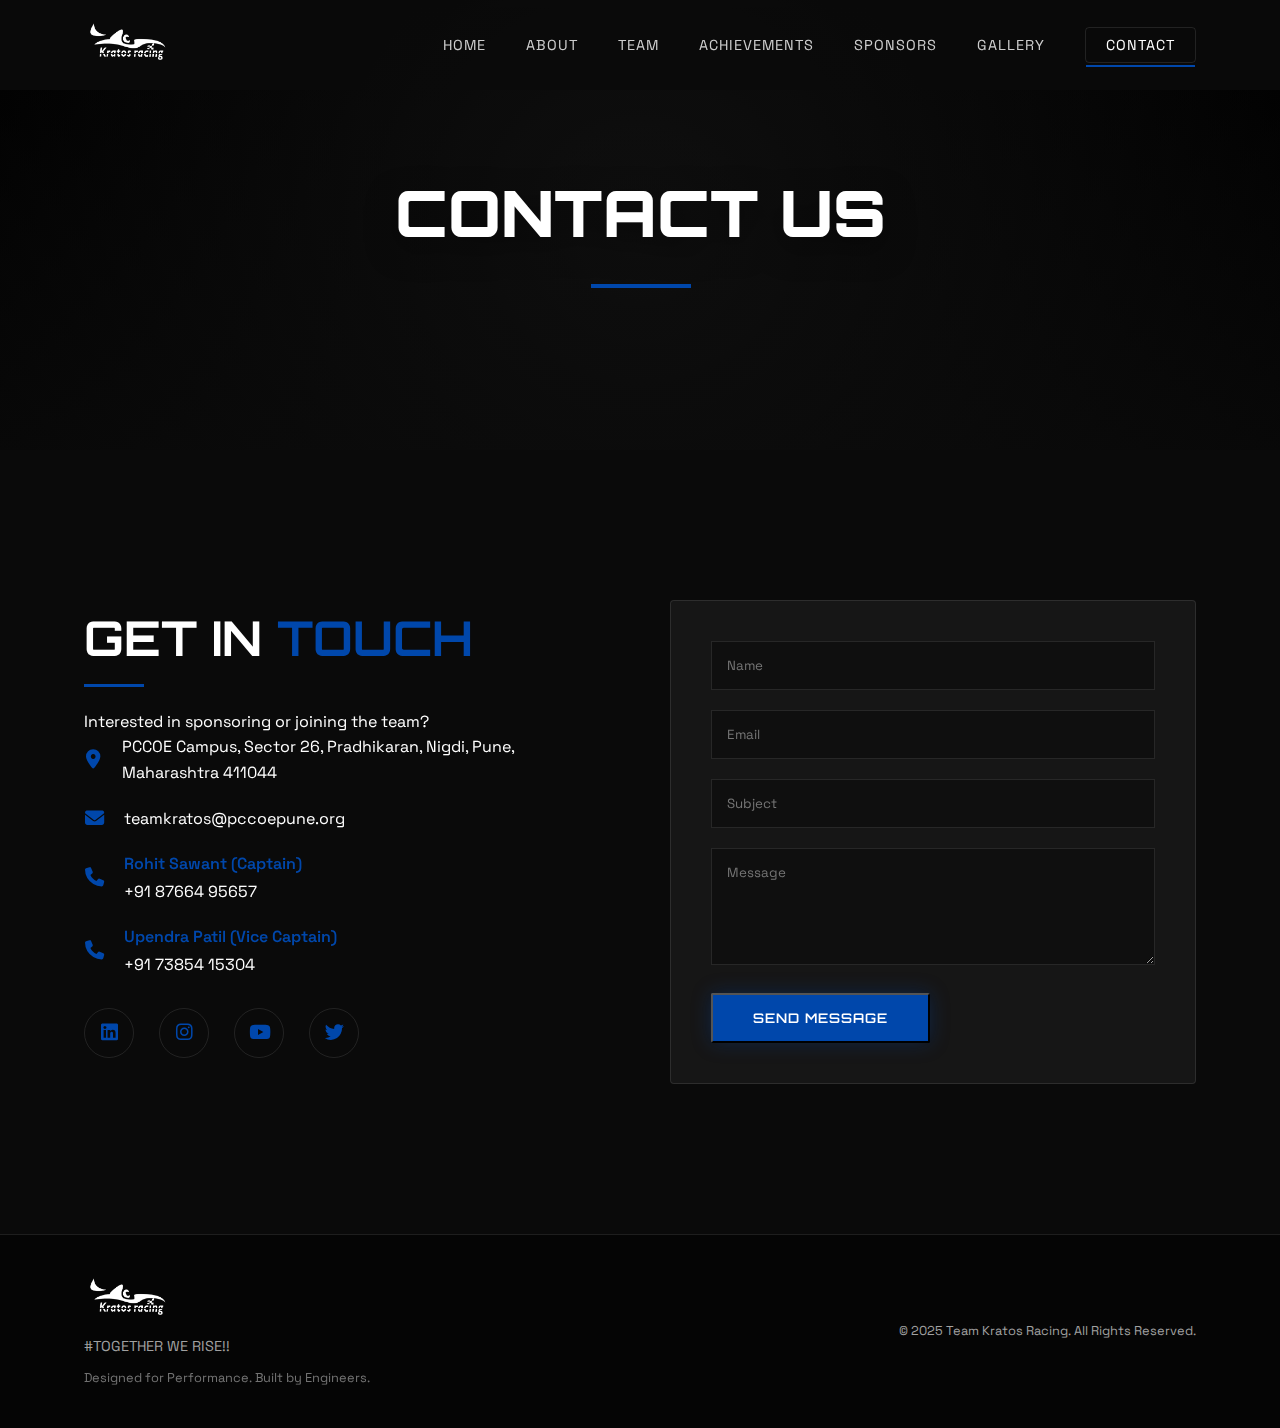
<file: contact.html>
<!DOCTYPE html>
<html lang="en">
<head>
    <meta charset="UTF-8">
    <meta name="viewport" content="width=device-width, initial-scale=1.0">
    <title>Contact Us | Team Kratos Racing</title>
    <link rel="preconnect" href="https://fonts.googleapis.com">
    <link rel="preconnect" href="https://fonts.gstatic.com" crossorigin>
    <link href="https://fonts.googleapis.com/css2?family=Orbitron:wght@400;500;700;900&family=Space+Grotesk:wght@300;400;600;700&display=swap" rel="stylesheet">
    <link rel="stylesheet" href="css/style.css">
    <link rel="stylesheet" href="https://cdnjs.cloudflare.com/ajax/libs/font-awesome/6.4.0/css/all.min.css">
</head>
<body>

    <nav class="navbar" style="background: rgba(10, 10, 10, 0.9);">
        <div class="container nav-container">
            <a href="index.html" class="logo"><img src="logo.png" alt="Team Kratos Racing"></a>
            
            <div class="hamburger">
                 <span></span>
                <span></span>
                <span></span>
            </div>

            <ul class="nav-links">
                <li><a href="index.html">Home</a></li>
                <li><a href="about.html">About</a></li>
                <li class="dropdown">
                    <a href="team_pages/team_2026-27.html" class="dropbtn">Team</a>
                    <div class="dropdown-content">
                        <a href="team_pages/team_2026-27.html">Team 2026-27</a>
                        <a href="team_pages/team_2025-26.html">Team 2025-26</a>
                        <a href="team_pages/team_2024-25.html">Team 2024-25</a>
                        <a href="team_pages/team_2023-24.html">Team 2023-24</a>
                    </div>
                </li>
                <li><a href="achievements.html">Achievements</a></li>
                <li><a href="sponsors.html">Sponsors</a></li>
                <li><a href="gallery.html">Gallery</a></li>
                <li><a href="contact.html" class="active btn-contact">Contact</a></li>
            </ul>
        </div>
    </nav>

    <header class="page-header">
        <div class="gradient-overlay"></div>
        <h1 class="fade-in-up">Contact Us</h1>
    </header>

    <main>
        <section class="section contact-section">
            <div class="container contact-container">
                <div class="contact-info fade-in-up">
                    <h2 class="section-title">Get in <span class="highlight">Touch</span></h2>
                    <p class="lead">Interested in sponsoring or joining the team?</p>
                    
                    <div class="info-item">
                        <i class="fas fa-map-marker-alt"></i>
                        <p>PCCOE Campus, Sector 26, Pradhikaran, Nigdi, Pune, Maharashtra 411044</p>
                    </div>
                    <div class="info-item">
                        <i class="fas fa-envelope"></i>
                        <p>teamkratos@pccoepune.org</p>
                    </div>
                    <div class="info-item">
                        <i class="fas fa-phone"></i>
                        <div>
                            <p style="margin-bottom: 2px; font-weight: 600; color: var(--primary);">Rohit Sawant (Captain)</p>
                            <p>+91 87664 95657</p>
                        </div>
                    </div>
                    <div class="info-item">
                        <i class="fas fa-phone"></i>
                        <div>
                            <p style="margin-bottom: 2px; font-weight: 600; color: var(--primary);">Upendra Patil (Vice Captain)</p>
                            <p>+91 73854 15304</p>
                        </div>
                    </div>

                    <div class="social-links big-socials">
                        <a href="https://in.linkedin.com/company/team-kratos-racing-electric"><i class="fab fa-linkedin"></i></a>
                        <a href="https://www.instagram.com/team_kratos"><i class="fab fa-instagram"></i></a>
                        <a href="https://www.youtube.com/channel/UCKUpPchIqoWkHMBLuZC7CJw"><i class="fab fa-youtube"></i></a>
                        <a href="https://x.com/kratos_team"><i class="fab fa-twitter"></i></a>
                    </div>
                </div>

                <form class="contact-form fade-in-up delay-200">
                    <div class="form-group">
                        <input type="text" required placeholder="Name">
                    </div>
                    <div class="form-group">
                        <input type="email" required placeholder="Email">
                    </div>
                    <div class="form-group">
                        <input type="text" required placeholder="Subject">
                    </div>
                    <div class="form-group">
                        <textarea rows="5" required placeholder="Message"></textarea>
                    </div>
                    <button type="submit" class="btn btn-primary">Send Message</button>
                </form>
            </div>
        </section>
    </main>

    <footer>
        <div class="container footer-content">
            <div class="footer-left">
                <a href="index.html" class="logo"><img src="logo.png" alt="Team Kratos Racing"></a>
                <p>#TOGETHER WE RISE!!</p>
                <p style="font-size: 0.8rem; opacity: 0.7;">Designed for Performance. Built by Engineers.</p>
            </div>
            <div class="footer-right">
                <p>&copy; 2025 Team Kratos Racing. All Rights Reserved.</p>
            </div>
        </div>
    </footer>
    <script src="js/main.js"></script>
</body>
</html>
</file>
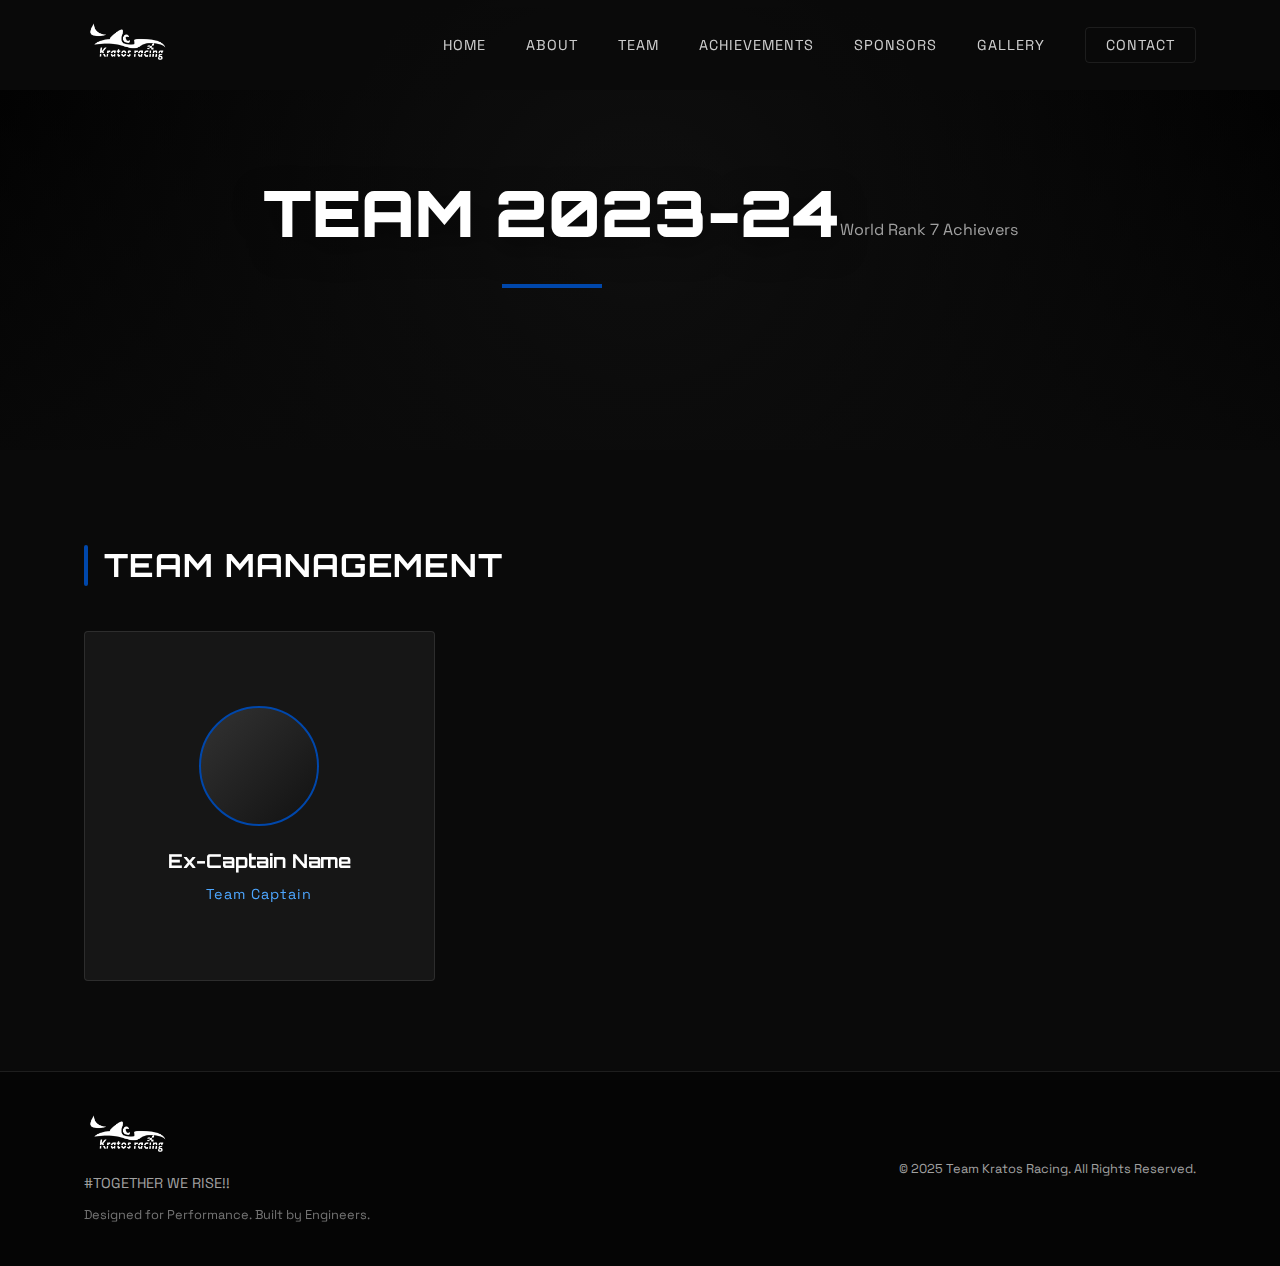
<file: team_pages/team_2023-24.html>
<!DOCTYPE html>
<html lang="en">
<head>
    <meta charset="UTF-8">
    <meta name="viewport" content="width=device-width, initial-scale=1.0">
    <title>Team 2023-24 | Team Kratos Racing</title>
    <link rel="preconnect" href="https://fonts.googleapis.com">
    <link rel="preconnect" href="https://fonts.gstatic.com" crossorigin>
    <link href="https://fonts.googleapis.com/css2?family=Orbitron:wght@400;500;700;900&family=Space+Grotesk:wght@300;400;600;700&display=swap" rel="stylesheet">
    <link rel="stylesheet" href="../css/style.css">
    <link rel="stylesheet" href="https://cdnjs.cloudflare.com/ajax/libs/font-awesome/6.4.0/css/all.min.css">
    <style>
        .department-section {
            padding: 40px 0;
            border-bottom: 1px solid var(--border-color);
        }
        .department-section:last-child {
            border-bottom: none;
        }
        .department-header {
            margin-bottom: 40px;
            text-align: left;
            position: relative;
            padding-left: 20px;
        }
        .department-header::before {
            content: '';
            position: absolute;
            left: 0;
            top: 5px;
            bottom: 5px;
            width: 4px;
            background: var(--primary);
            border-radius: 2px;
        }
        .department-title {
            font-family: var(--font-heading);
            font-size: 2rem;
            color: var(--text-main);
            text-transform: uppercase;
            letter-spacing: 1px;
        }
        .team-grid {
            display: grid;
            grid-template-columns: repeat(auto-fill, minmax(280px, 1fr));
            gap: 30px;
        }
        
        /* Social Media Links */
        .social-links {
            display: flex;
            gap: 15px;
            justify-content: center;
            margin-top: 20px;
        }
        
        .social-links a {
            display: inline-flex;
            align-items: center;
            justify-content: center;
            width: 40px;
            height: 40px;
            border-radius: 50%;
            background: rgba(255, 255, 255, 0.1);
            border: 1px solid rgba(255, 255, 255, 0.2);
            color: var(--text-main);
            transition: all 0.3s ease;
            text-decoration: none;
        }
        
        .social-links a:hover {
            background: var(--primary);
            border-color: var(--primary);
            transform: translateY(-3px);
            box-shadow: 0 5px 15px rgba(0, 71, 171, 0.4);
        }
        
        .social-links a i {
            font-size: 18px;
        }
    </style>
</head>
<body>

    <nav class="navbar" style="background: rgba(10, 10, 10, 0.9);">
        <div class="container nav-container">
            <a href="../index.html" class="logo"><img src="../logo.png" alt="Team Kratos Racing"></a>
            
            <div class="hamburger">
                 <span></span>
                <span></span>
                <span></span>
            </div>

            <ul class="nav-links">
                <li><a href="../index.html">Home</a></li>
                <li><a href="../about.html">About</a></li>
                <li class="dropdown">
                    <a href="team_2025-26.html" class="dropbtn active">Team</a>
                    <div class="dropdown-content">
                        <a href="team_2025-26.html">Team 2025-26</a>
                        <a href="team_2024-25.html">Team 2024-25</a>
                        <a href="team_2023-24.html">Team 2023-24</a>
                    </div>
                </li>
                <li><a href="../achievements.html">Achievements</a></li>
                <li><a href="../sponsors.html">Sponsors</a></li>
                <li><a href="../gallery.html">Gallery</a></li>
                <li><a href="../contact.html" class="btn-contact">Contact</a></li>
            </ul>
        </div>
    </nav>

    <header class="page-header">
        <div class="gradient-overlay"></div>
        <h1 class="fade-in-up">Team 2023-24</h1>
        <p class="fade-in-up delay-100" style="position: relative; z-index: 2; color: var(--text-muted); margin-top: 10px;">World Rank 7 Achievers</p>
    </header>

    <main>
        <div class="container">
            <!-- Content same as template for dummy purpose -->
            <section class="department-section fade-in-up">
                <div class="department-header">
                    <h2 class="department-title">Team Management</h2>
                </div>
                <div class="team-grid">
                    <div class="team-card">
                        <div class="card-inner">
                            <div class="card-front">
                                <div class="member-img-placeholder"></div>
                                <div class="member-info">
                                    <h3>Ex-Captain Name</h3>
                                    <span>Team Captain</span>
                                </div>
                            </div>
                            <div class="card-back">
                                <h3>Ex-Captain Name</h3>
                                <p>"Leading with vision."</p>
                                <div class="social-links">
                                    <a href="#" target="_blank"><i class="fab fa-linkedin-in"></i></a>
                                </div>
                            </div>
                        </div>
                    </div>
                </div>
            </section>
        </div>
    </main>

    <footer>
        <div class="container footer-content">
            <div class="footer-left">
                <a href="../index.html" class="logo"><img src="../logo.png" alt="Team Kratos Racing"></a>
                <p>#TOGETHER WE RISE!!</p>
                <p style="font-size: 0.8rem; opacity: 0.7;">Designed for Performance. Built by Engineers.</p>
            </div>
            <div class="footer-right">
                <p>&copy; 2025 Team Kratos Racing. All Rights Reserved.</p>
            </div>
        </div>
    </footer>
    <script src="../js/main.js"></script>
</body>
</html>
</file>
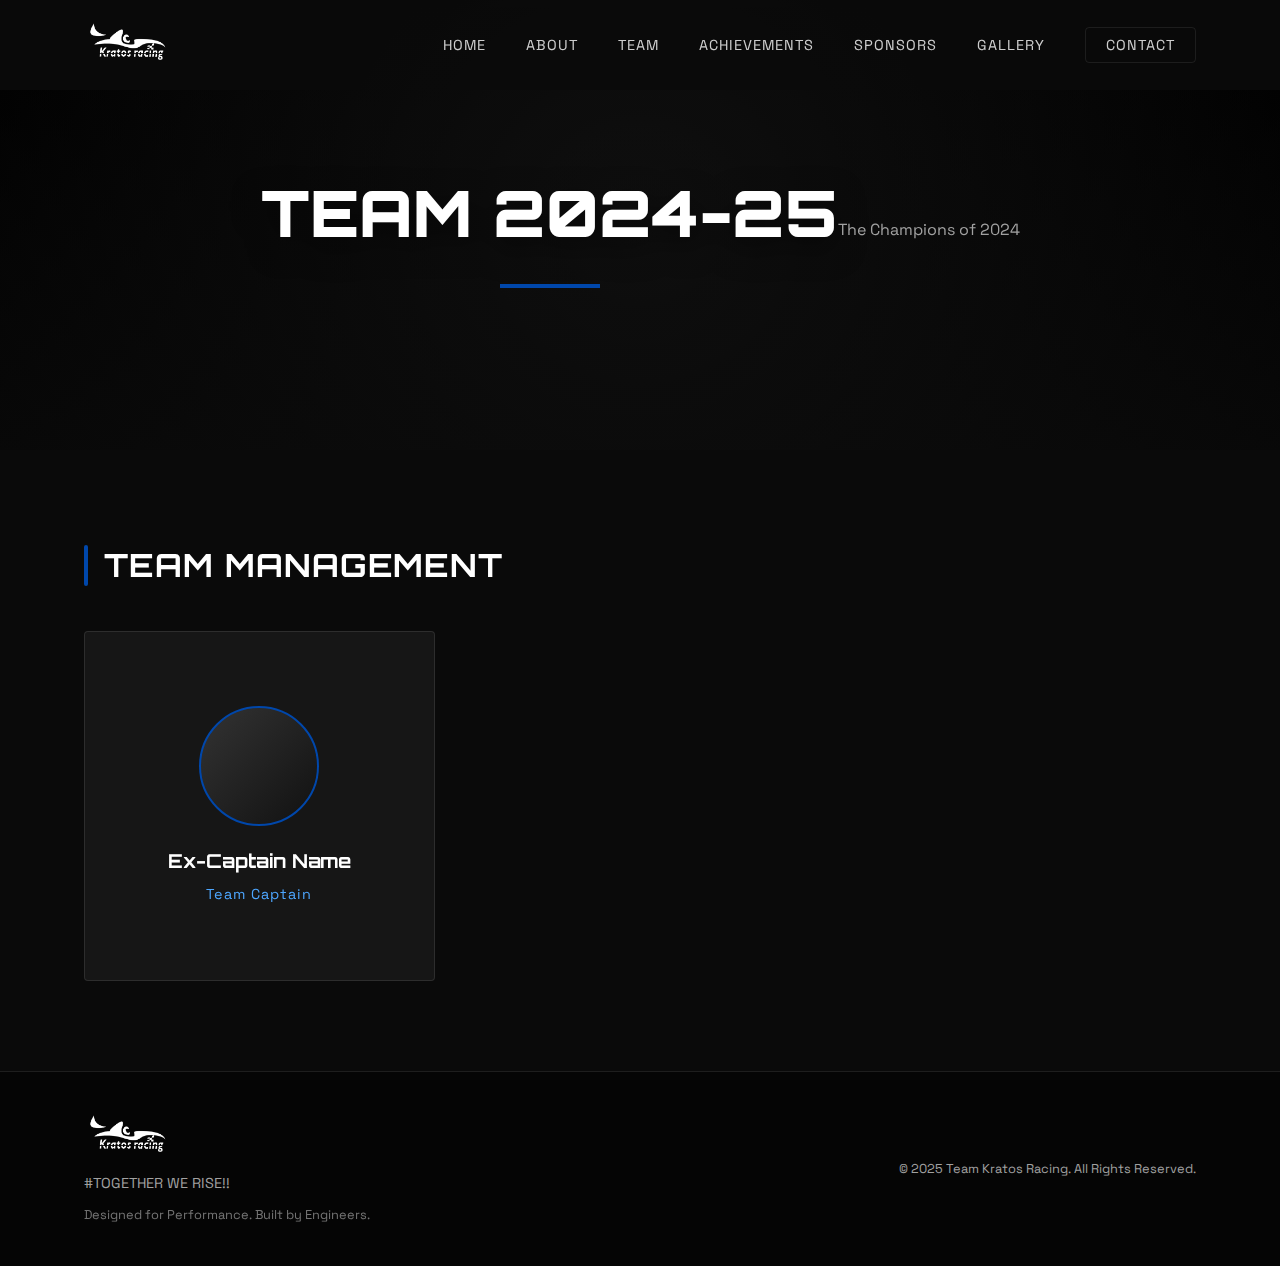
<file: team_pages/team_2024-25.html>
<!DOCTYPE html>
<html lang="en">
<head>
    <meta charset="UTF-8">
    <meta name="viewport" content="width=device-width, initial-scale=1.0">
    <title>Team 2024-25 | Team Kratos Racing</title>
    <link rel="preconnect" href="https://fonts.googleapis.com">
    <link rel="preconnect" href="https://fonts.gstatic.com" crossorigin>
    <link href="https://fonts.googleapis.com/css2?family=Orbitron:wght@400;500;700;900&family=Space+Grotesk:wght@300;400;600;700&display=swap" rel="stylesheet">
    <link rel="stylesheet" href="../css/style.css">
    <link rel="stylesheet" href="https://cdnjs.cloudflare.com/ajax/libs/font-awesome/6.4.0/css/all.min.css">
    <style>
        .department-section {
            padding: 40px 0;
            border-bottom: 1px solid var(--border-color);
        }
        .department-section:last-child {
            border-bottom: none;
        }
        .department-header {
            margin-bottom: 40px;
            text-align: left;
            position: relative;
            padding-left: 20px;
        }
        .department-header::before {
            content: '';
            position: absolute;
            left: 0;
            top: 5px;
            bottom: 5px;
            width: 4px;
            background: var(--primary);
            border-radius: 2px;
        }
        .department-title {
            font-family: var(--font-heading);
            font-size: 2rem;
            color: var(--text-main);
            text-transform: uppercase;
            letter-spacing: 1px;
        }
        .team-grid {
            display: grid;
            grid-template-columns: repeat(auto-fill, minmax(280px, 1fr));
            gap: 30px;
        }
        
        /* Social Media Links */
        .social-links {
            display: flex;
            gap: 15px;
            justify-content: center;
            margin-top: 20px;
        }
        
        .social-links a {
            display: inline-flex;
            align-items: center;
            justify-content: center;
            width: 40px;
            height: 40px;
            border-radius: 50%;
            background: rgba(255, 255, 255, 0.1);
            border: 1px solid rgba(255, 255, 255, 0.2);
            color: var(--text-main);
            transition: all 0.3s ease;
            text-decoration: none;
        }
        
        .social-links a:hover {
            background: var(--primary);
            border-color: var(--primary);
            transform: translateY(-3px);
            box-shadow: 0 5px 15px rgba(0, 71, 171, 0.4);
        }
        
        .social-links a i {
            font-size: 18px;
        }
    </style>
</head>
<body>

    <nav class="navbar" style="background: rgba(10, 10, 10, 0.9);">
        <div class="container nav-container">
            <a href="../index.html" class="logo"><img src="../logo.png" alt="Team Kratos Racing"></a>
            
            <div class="hamburger">
                 <span></span>
                <span></span>
                <span></span>
            </div>

            <ul class="nav-links">
                <li><a href="../index.html">Home</a></li>
                <li><a href="../about.html">About</a></li>
                <li class="dropdown">
                    <a href="team_2025-26.html" class="dropbtn active">Team</a>
                    <div class="dropdown-content">
                        <a href="team_2025-26.html">Team 2025-26</a>
                        <a href="team_2024-25.html">Team 2024-25</a>
                        <a href="team_2023-24.html">Team 2023-24</a>
                    </div>
                </li>
                <li><a href="../achievements.html">Achievements</a></li>
                <li><a href="../sponsors.html">Sponsors</a></li>
                <li><a href="../gallery.html">Gallery</a></li>
                <li><a href="../contact.html" class="btn-contact">Contact</a></li>
            </ul>
        </div>
    </nav>

    <header class="page-header">
        <div class="gradient-overlay"></div>
        <h1 class="fade-in-up">Team 2024-25</h1>
        <p class="fade-in-up delay-100" style="position: relative; z-index: 2; color: var(--text-muted); margin-top: 10px;">The Champions of 2024</p>
    </header>

    <main>
        <div class="container">
            <!-- Content same as template for dummy purpose -->
            <section class="department-section fade-in-up">
                <div class="department-header">
                    <h2 class="department-title">Team Management</h2>
                </div>
                <div class="team-grid">
                    <div class="team-card">
                        <div class="card-inner">
                            <div class="card-front">
                                <div class="member-img-placeholder"></div>
                                <div class="member-info">
                                    <h3>Ex-Captain Name</h3>
                                    <span>Team Captain</span>
                                </div>
                            </div>
                            <div class="card-back">
                                <h3>Ex-Captain Name</h3>
                                <p>"Legacy of excellence."</p>
                                <div class="social-links">
                                    <a href="#" target="_blank"><i class="fab fa-linkedin-in"></i></a>
                                </div>
                            </div>
                        </div>
                    </div>
                </div>
            </section>
        </div>
    </main>

    <footer>
        <div class="container footer-content">
            <div class="footer-left">
                <a href="../index.html" class="logo"><img src="../logo.png" alt="Team Kratos Racing"></a>
                <p>#TOGETHER WE RISE!!</p>
                <p style="font-size: 0.8rem; opacity: 0.7;">Designed for Performance. Built by Engineers.</p>
            </div>
            <div class="footer-right">
                <p>&copy; 2025 Team Kratos Racing. All Rights Reserved.</p>
            </div>
        </div>
    </footer>
    <script src="../js/main.js"></script>
</body>
</html>
</file>
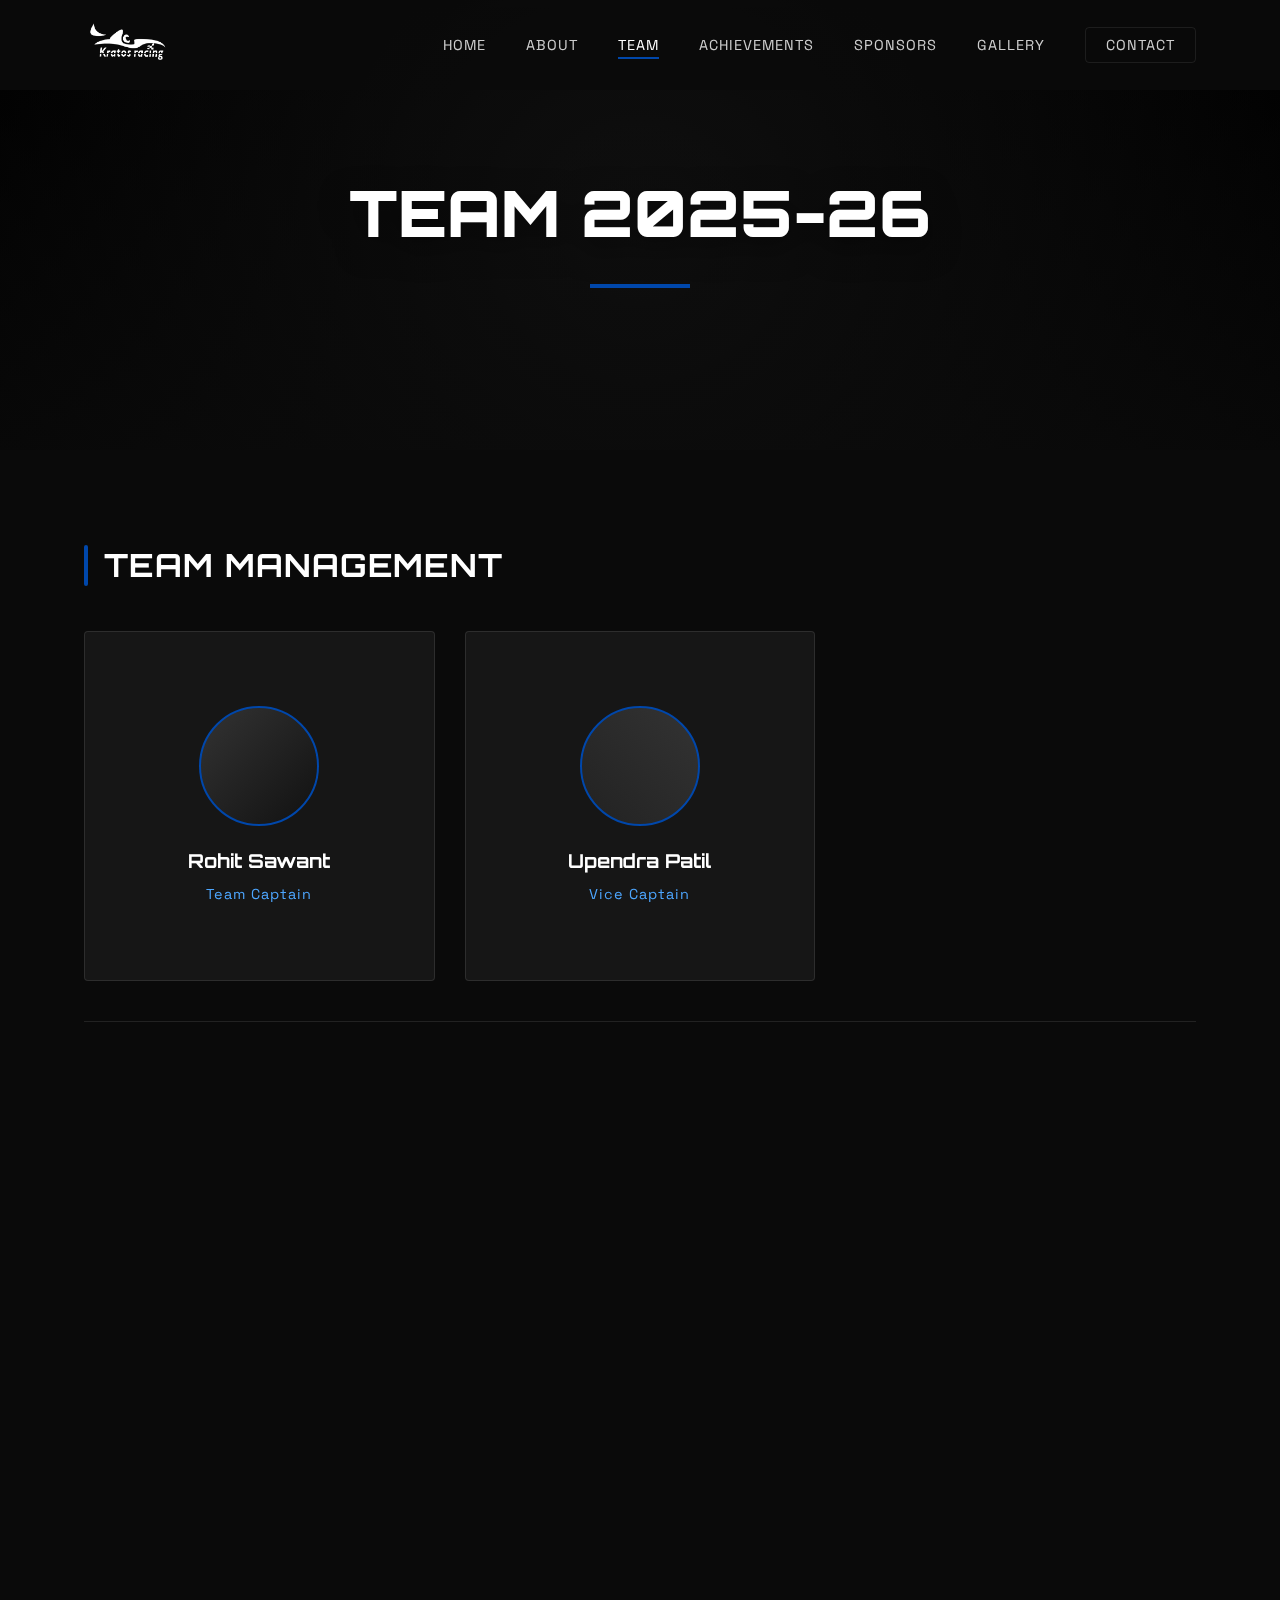
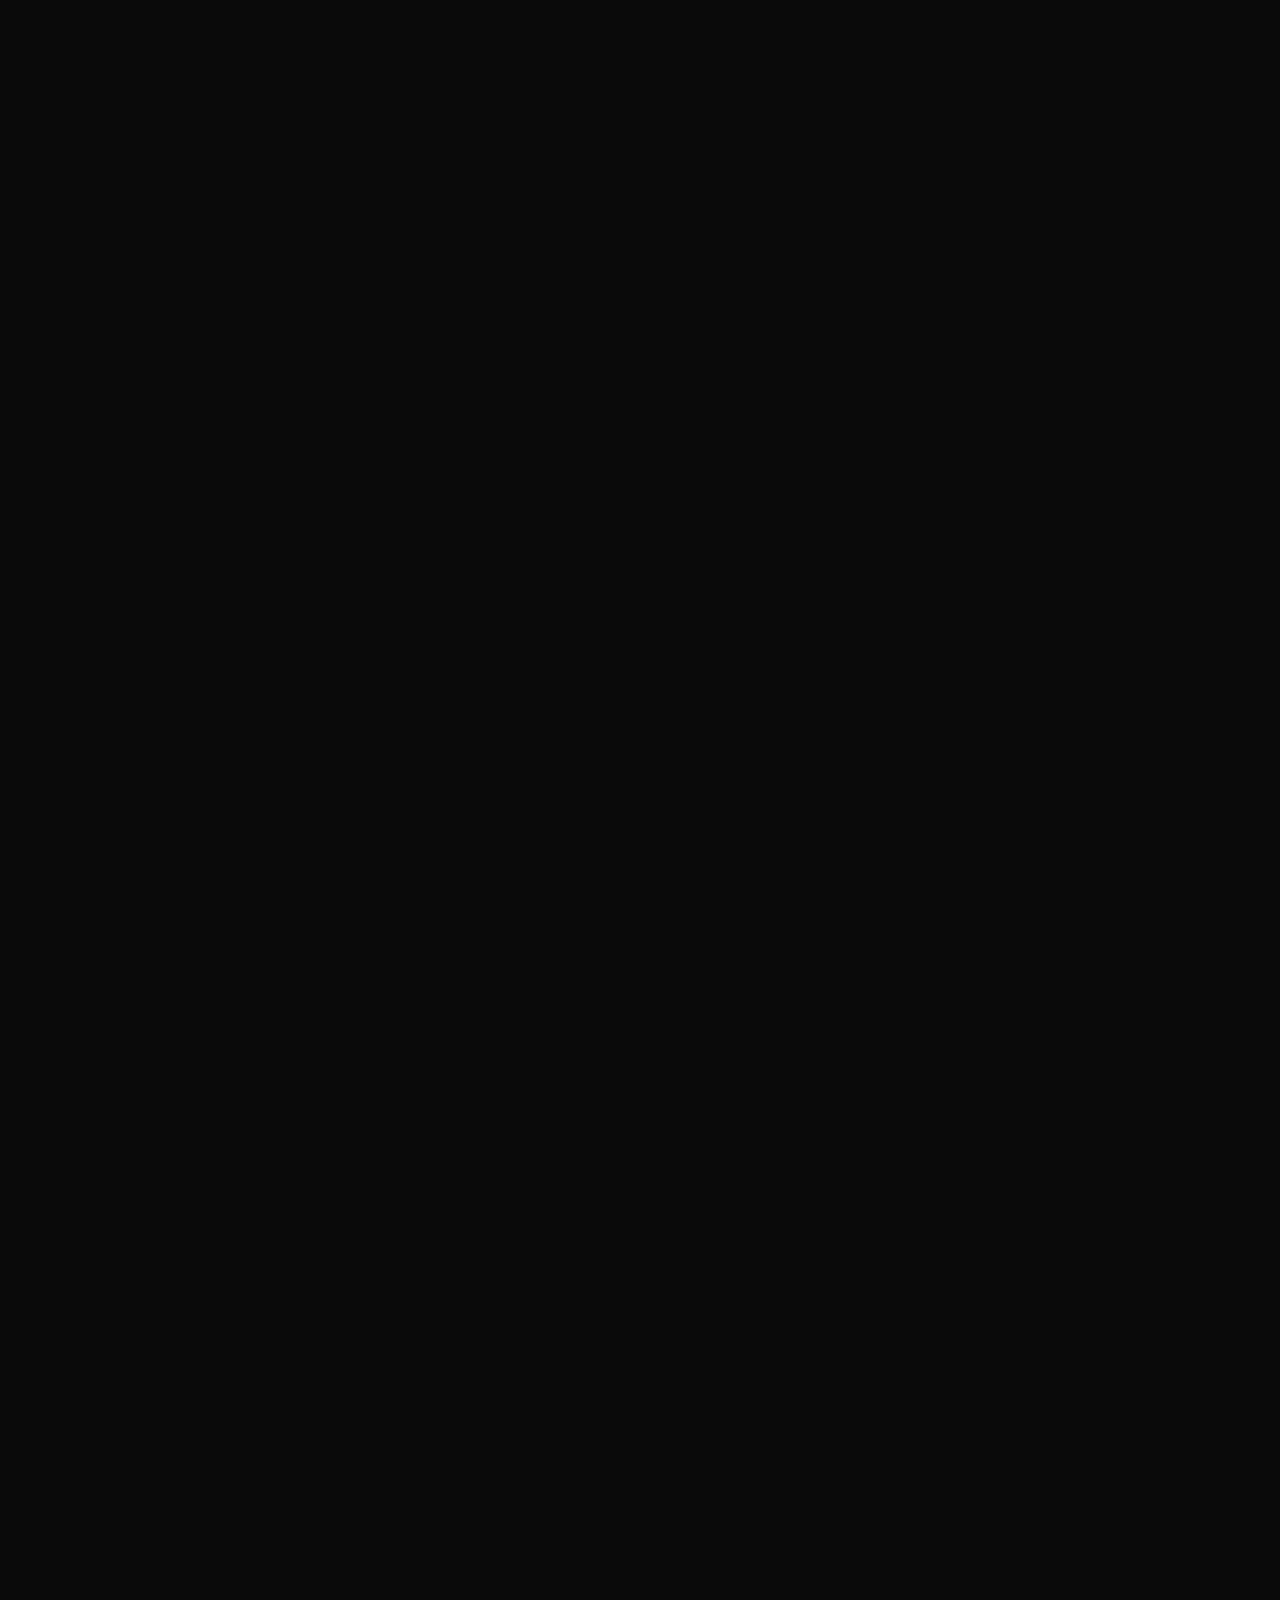
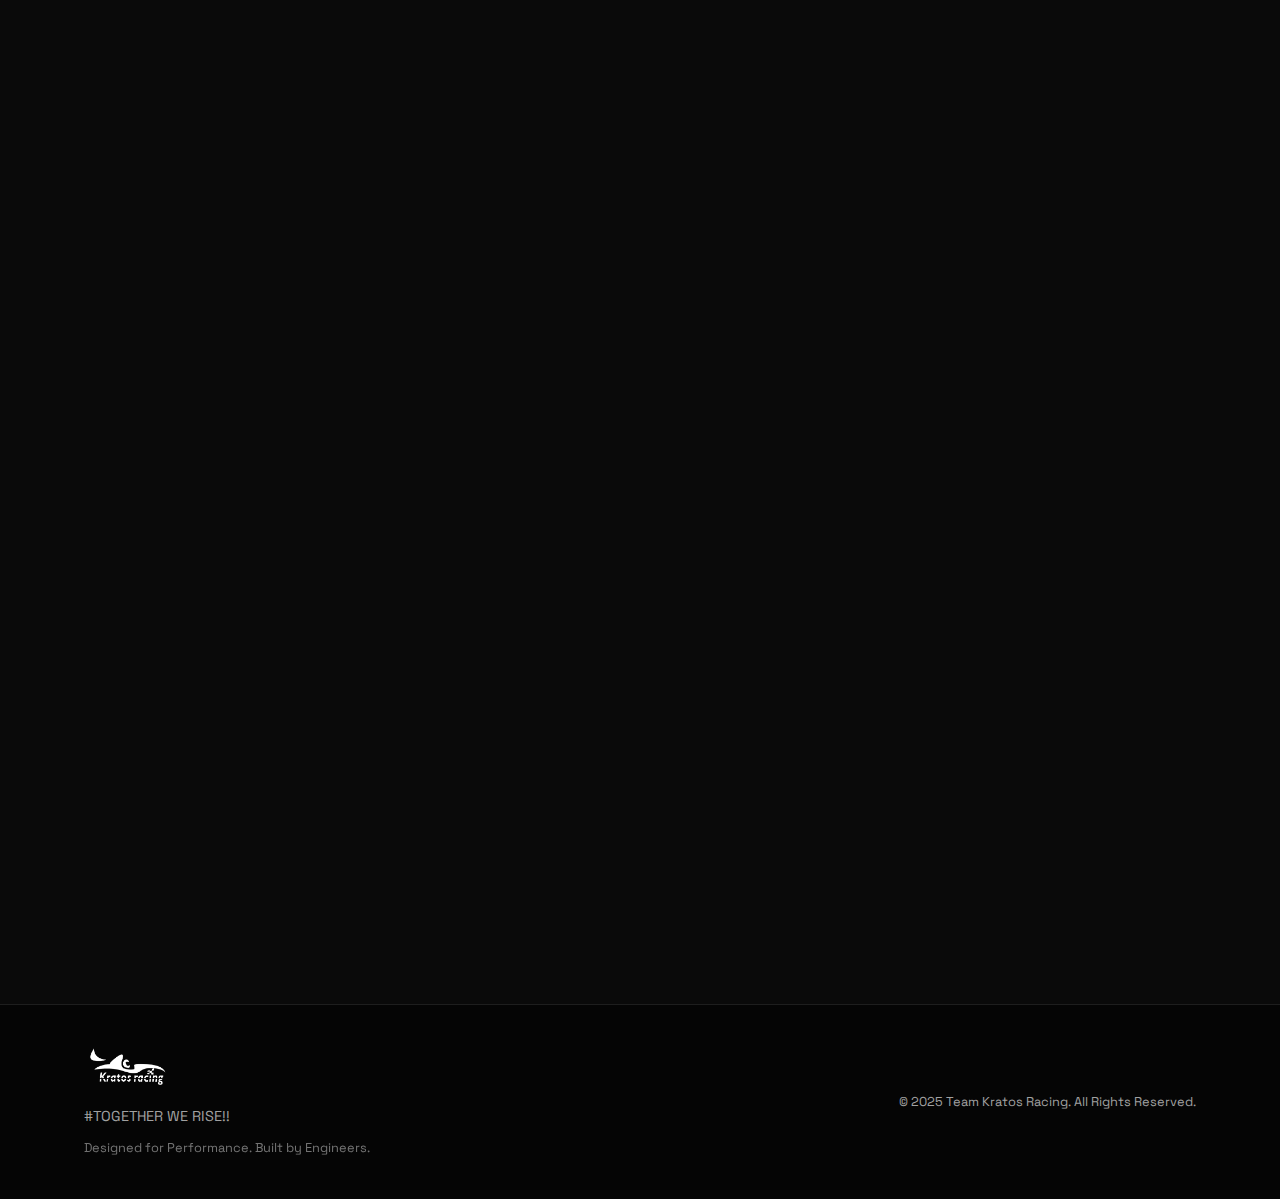
<file: team_pages/team_2025-26.html>
<!DOCTYPE html>
<html lang="en">
<head>
    <meta charset="UTF-8">
    <meta name="viewport" content="width=device-width, initial-scale=1.0">
    <title>Team 2025-26 | Team Kratos Racing</title>
    <link rel="preconnect" href="https://fonts.googleapis.com">
    <link rel="preconnect" href="https://fonts.gstatic.com" crossorigin>
    <link href="https://fonts.googleapis.com/css2?family=Orbitron:wght@400;500;700;900&family=Space+Grotesk:wght@300;400;600;700&display=swap" rel="stylesheet">
    <link rel="stylesheet" href="../css/style.css">
    <link rel="stylesheet" href="https://cdnjs.cloudflare.com/ajax/libs/font-awesome/6.4.0/css/all.min.css">
    <style>
        .department-section {
            padding: 40px 0;
            border-bottom: 1px solid var(--border-color);
        }
        .department-section:last-child {
            border-bottom: none;
        }
        .department-header {
            margin-bottom: 40px;
            text-align: left;
            position: relative;
            padding-left: 20px;
        }
        .department-header::before {
            content: '';
            position: absolute;
            left: 0;
            top: 5px;
            bottom: 5px;
            width: 4px;
            background: var(--primary);
            border-radius: 2px;
        }
        .department-title {
            font-family: var(--font-heading);
            font-size: 2rem;
            color: var(--text-main);
            text-transform: uppercase;
            letter-spacing: 1px;
        }
        .team-grid {
            display: grid;
            grid-template-columns: repeat(auto-fill, minmax(280px, 1fr));
            gap: 30px;
        }
        
        /* Social Media Links */
        .social-links {
            display: flex;
            gap: 15px;
            justify-content: center;
            margin-top: 20px;
        }
        
        .social-links a {
            display: inline-flex;
            align-items: center;
            justify-content: center;
            width: 40px;
            height: 40px;
            border-radius: 50%;
            background: rgba(255, 255, 255, 0.1);
            border: 1px solid rgba(255, 255, 255, 0.2);
            color: var(--text-main);
            transition: all 0.3s ease;
            text-decoration: none;
        }
        
        .social-links a:hover {
            background: var(--primary);
            border-color: var(--primary);
            transform: translateY(-3px);
            box-shadow: 0 5px 15px rgba(0, 71, 171, 0.4);
        }
        
        .social-links a i {
            font-size: 18px;
        }
    </style>
</head>
<body>

    <nav class="navbar" style="background: rgba(10, 10, 10, 0.9);">
        <div class="container nav-container">
            <a href="../index.html" class="logo"><img src="../logo.png" alt="Team Kratos Racing"></a>
            
            <div class="hamburger">
                 <span></span>
                <span></span>
                <span></span>
            </div>

            <ul class="nav-links">
                <li><a href="../index.html">Home</a></li>
                <li><a href="../about.html">About</a></li>
                <li class="dropdown">
                    <a href="team_2025-26.html" class="dropbtn active">Team</a>
                    <div class="dropdown-content">
                        <a href="team_2025-26.html">Team 2025-26</a>
                        <a href="team_2024-25.html">Team 2024-25</a>
                        <a href="team_2023-24.html">Team 2023-24</a>
                    </div>
                </li>
                <li><a href="../achievements.html">Achievements</a></li>
                <li><a href="../sponsors.html">Sponsors</a></li>
                <li><a href="../gallery.html">Gallery</a></li>

                <li><a href="../contact.html" class="btn-contact">Contact</a></li>
            </ul>
        </div>
    </nav>

    <header class="page-header">
        <div class="gradient-overlay"></div>
        <h1 class="fade-in-up">Team 2025-26</h1>
        <p class="fade-in-up delay-100" style="position: relative; z-index: 2; color: var(--text-muted); margin-top: 10px;"></p>
    </header>

    <main>
        <div class="container">
            
            <!-- Management -->
            <section class="department-section fade-in-up">
                <div class="department-header">
                    <h2 class="department-title">Team Management</h2>
                </div>
                <div class="team-grid">
                    <div class="team-card">
                        <div class="card-inner">
                            <div class="card-front">
                                <div class="member-img-placeholder"></div>
                                <div class="member-info">
                                    <h3>Rohit Sawant</h3>
                                    <span>Team Captain</span>
                                </div>
                            </div>
                            <div class="card-back">
                                <h3>Rohit Sawant</h3>
                                <p>"Leading with vision and precision."</p>
                                <div class="social-links">
                                    <a href="https://linkedin.com/in/rohitsawant" target="_blank" aria-label="LinkedIn"><i class="fab fa-linkedin-in"></i></a>
                                    <a href="https://instagram.com/rohitsawant" target="_blank" aria-label="Instagram"><i class="fab fa-instagram"></i></a>
                                </div>
                            </div>
                        </div>
                    </div>
                    <div class="team-card">
                        <div class="card-inner">
                            <div class="card-front">
                                <div class="member-img-placeholder" style="background:linear-gradient(45deg, #222, #333)"></div>
                                <div class="member-info">
                                    <h3>Upendra Patil</h3>
                                    <span>Vice Captain</span>
                                </div>
                            </div>
                            <div class="card-back">
                                <h3>Upendra Patil</h3>
                                <p>"Operational excellence is our habit."</p>
                                <div class="social-links">
                                    <a href="https://linkedin.com/in/upendrapatil" target="_blank" aria-label="LinkedIn"><i class="fab fa-linkedin-in"></i></a>
                                    <a href="https://instagram.com/upendrapatil" target="_blank" aria-label="Instagram"><i class="fab fa-instagram"></i></a>
                                </div>
                            </div>
                        </div>
                    </div>
                    
            </section>

            <!-- Powertrain -->
            <section class="department-section fade-in-up">
                <div class="department-header">
                    <h2 class="department-title">Powertrain</h2>
                </div>
                <div class="team-grid">
                    <div class="team-card">
                        <div class="card-inner">
                            <div class="card-front">
                                <div class="member-img-placeholder" style="background:linear-gradient(45deg, #1a1a1a, #2a2a2a)"></div>
                                <div class="member-info">
                                    <h3>XYZ</h3>
                                    <span>Powertrain Lead</span>
                                </div>
                            </div>
                            <div class="card-back">
                                <h3>XYZ</h3>
                                <p>Mastering engine performance and tuning.</p>
                                <div class="social-links">
                                    <a href="https://linkedin.com/in/XYZ" target="_blank" aria-label="LinkedIn"><i class="fab fa-linkedin-in"></i></a>
                                    <a href="https://instagram.com/XYZ" target="_blank" aria-label="Instagram"><i class="fab fa-instagram"></i></a>
                                </div>
                            </div>
                        </div>
                    </div>
                    <div class="team-card">
                        <div class="card-inner">
                            <div class="card-front">
                                <div class="member-img-placeholder" style="background:linear-gradient(45deg, #222, #111)"></div>
                                <div class="member-info">
                                    <h3>XYZ</h3>
                                    <span>Intake & Exhaust</span>
                                </div>
                            </div>
                            <div class="card-back">
                                <h3>XYZ</h3>
                                <p>Optimizing airflow for maximum output.</p>
                                <div class="social-links">
                                    <a href="https://linkedin.com/in/XYZ" target="_blank" aria-label="LinkedIn"><i class="fab fa-linkedin-in"></i></a>
                                    <a href="https://instagram.com/XYZ" target="_blank" aria-label="Instagram"><i class="fab fa-instagram"></i></a>
                                </div>
                            </div>
                        </div>
                    </div>
                    <div class="team-card">
                        <div class="card-inner">
                            <div class="card-front">
                                <div class="member-img-placeholder"></div>
                                <div class="member-info">
                                    <h3>XYZ</h3>
                                    <span>Cooling Systems</span>
                                </div>
                            </div>
                            <div class="card-back">
                                <h3>XYZ</h3>
                                <p>Keeping temperatures in check under pressure.</p>
                                <div class="social-links">
                                    <a href="https://linkedin.com/in/XYZ" target="_blank" aria-label="LinkedIn"><i class="fab fa-linkedin-in"></i></a>
                                    <a href="https://instagram.com/XYZ" target="_blank" aria-label="Instagram"><i class="fab fa-instagram"></i></a>
                                </div>
                            </div>
                        </div>
                    </div>
                </div>
            </section>

            <!-- Chassis -->
            <section class="department-section fade-in-up">
                <div class="department-header">
                    <h2 class="department-title">Chassis</h2>
                </div>
                <div class="team-grid">
                    <div class="team-card">
                        <div class="card-inner">
                            <div class="card-front">
                                <div class="member-img-placeholder" style="background:linear-gradient(45deg, #333, #444)"></div>
                                <div class="member-info">
                                    <h3>XYZ</h3>
                                    <span>Chassis Lead</span>
                                </div>
                            </div>
                            <div class="card-back">
                                <h3>XYZ</h3>
                                <p>Designing the backbone of our machine.</p>
                                <div class="social-links">
                                    <a href="https://linkedin.com/in/XYZ" target="_blank" aria-label="LinkedIn"><i class="fab fa-linkedin-in"></i></a>
                                    <a href="https://instagram.com/XYZ" target="_blank" aria-label="Instagram"><i class="fab fa-instagram"></i></a>
                                </div>
                            </div>
                        </div>
                    </div>
                    <div class="team-card">
                        <div class="card-inner">
                            <div class="card-front">
                                <div class="member-img-placeholder"></div>
                                <div class="member-info">
                                    <h3>XYZ</h3>
                                    <span>Structural Analysis</span>
                                </div>
                            </div>
                            <div class="card-back">
                                <h3>XYZ</h3>
                                <p>Ensuring safety and rigidity through FEA.</p>
                                <div class="social-links">
                                    <a href="https://linkedin.com/in/XYZ" target="_blank" aria-label="LinkedIn"><i class="fab fa-linkedin-in"></i></a>
                                    <a href="https://instagram.com/XYZ" target="_blank" aria-label="Instagram"><i class="fab fa-instagram"></i></a>
                                </div>
                            </div>
                        </div>
                    </div>
                </div>
            </section>

            <!-- Drivetrain -->
            <section class="department-section fade-in-up">
                <div class="department-header">
                    <h2 class="department-title">Drivetrain</h2>
                </div>
                <div class="team-grid">
                    <div class="team-card">
                        <div class="card-inner">
                            <div class="card-front">
                                <div class="member-img-placeholder" style="background:linear-gradient(45deg, #0a0a0a, #1a1a1a)"></div>
                                <div class="member-info">
                                    <h3>XYZ</h3>
                                    <span>Drivetrain Lead</span>
                                </div>
                            </div>
                            <div class="card-back">
                                <h3>XYZ</h3>
                                <p>Transferring power to the tarmac efficiently.</p>
                                <div class="social-links">
                                    <a href="https://linkedin.com/in/XYZ" target="_blank" aria-label="LinkedIn"><i class="fab fa-linkedin-in"></i></a>
                                    <a href="https://instagram.com/XYZ" target="_blank" aria-label="Instagram"><i class="fab fa-instagram"></i></a>
                                </div>
                            </div>
                        </div>
                    </div>
                    <div class="team-card">
                        <div class="card-inner">
                            <div class="card-front">
                                <div class="member-img-placeholder"></div>
                                <div class="member-info">
                                    <h3>XYZ</h3>
                                    <span>Transmission Specialist</span>
                                </div>
                            </div>
                            <div class="card-back">
                                <h3>XYZ</h3>
                                <p>Precision shifting and gear ratios.</p>
                                <div class="social-links">
                                    <a href="https://linkedin.com/in/XYZ" target="_blank" aria-label="LinkedIn"><i class="fab fa-linkedin-in"></i></a>
                                    <a href="https://instagram.com/XYZ" target="_blank" aria-label="Instagram"><i class="fab fa-instagram"></i></a>
                                </div>
                            </div>
                        </div>
                    </div>
                </div>
            </section>

             <!-- Vehicle Dynamics -->
             <section class="department-section fade-in-up">
                <div class="department-header">
                    <h2 class="department-title">Vehicle Dynamics</h2>
                </div>
                <div class="team-grid">
                    <div class="team-card">
                        <div class="card-inner">
                            <div class="card-front">
                                <div class="member-img-placeholder" style="background:linear-gradient(45deg, #111, #333)"></div>
                                <div class="member-info">
                                    <h3>XYZ</h3>
                                    <span>VD Lead</span>
                                </div>
                            </div>
                            <div class="card-back">
                                <h3>XYZ</h3>
                                <p>Mastering suspension geometry and handling.</p>
                                <div class="social-links">
                                    <a href="https://linkedin.com/in/XYZ" target="_blank" aria-label="LinkedIn"><i class="fab fa-linkedin-in"></i></a>
                                    <a href="https://instagram.com/XYZ" target="_blank" aria-label="Instagram"><i class="fab fa-instagram"></i></a>
                                </div>
                            </div>
                        </div>
                    </div>
                    <div class="team-card">
                        <div class="card-inner">
                            <div class="card-front">
                                <div class="member-img-placeholder"></div>
                                <div class="member-info">
                                    <h3>XYZ</h3>
                                    <span>Tire Data Analyst</span>
                                </div>
                            </div>
                            <div class="card-back">
                                <h3>XYZ</h3>
                                <p>Extracting maximum grip from every corner.</p>
                                <div class="social-links">
                                    <a href="https://linkedin.com/in/XYZ" target="_blank" aria-label="LinkedIn"><i class="fab fa-linkedin-in"></i></a>
                                    <a href="https://instagram.com/XYZ" target="_blank" aria-label="Instagram"><i class="fab fa-instagram"></i></a>
                                </div>
                            </div>
                        </div>
                    </div>
                </div>
            </section>

            <!-- Aerodynamics -->
            <section class="department-section fade-in-up">
                <div class="department-header">
                    <h2 class="department-title">Aerodynamics</h2>
                </div>
                <div class="team-grid">
                    <div class="team-card">
                        <div class="card-inner">
                            <div class="card-front">
                                <div class="member-img-placeholder" style="background:linear-gradient(45deg, #222, #444)"></div>
                                <div class="member-info">
                                    <h3>XYZ</h3>
                                    <span>Aero Lead</span>
                                </div>
                            </div>
                            <div class="card-back">
                                <h3>XYZ</h3>
                                <p>Shaping the air to our advantage.</p>
                                <div class="social-links">
                                    <a href="https://linkedin.com/in/XYZ" target="_blank" aria-label="LinkedIn"><i class="fab fa-linkedin-in"></i></a>
                                    <a href="https://instagram.com/XYZ" target="_blank" aria-label="Instagram"><i class="fab fa-instagram"></i></a>
                                </div>
                            </div>
                        </div>
                    </div>
                    <div class="team-card">
                        <div class="card-inner">
                            <div class="card-front">
                                <div class="member-img-placeholder"></div>
                                <div class="member-info">
                                    <h3>XYZ</h3>
                                    <span>CFD Engineer</span>
                                </div>
                            </div>
                            <div class="card-back">
                                <h3>XYZ</h3>
                                <p>Simulating flow for optimal downforce.</p>
                                <div class="social-links">
                                    <a href="https://linkedin.com/in/XYZ" target="_blank" aria-label="LinkedIn"><i class="fab fa-linkedin-in"></i></a>
                                    <a href="https://instagram.com/XYZ" target="_blank" aria-label="Instagram"><i class="fab fa-instagram"></i></a>
                                </div>
                            </div>
                        </div>
                    </div>
                </div>
            </section>

            <!-- Electronics -->
            <section class="department-section fade-in-up">
                <div class="department-header">
                    <h2 class="department-title">Electronics</h2>
                </div>
                <div class="team-grid">
                    <div class="team-card">
                        <div class="card-inner">
                            <div class="card-front">
                                <div class="member-img-placeholder" style="background:linear-gradient(45deg, #000, #222)"></div>
                                <div class="member-info">
                                    <h3>XYZ</h3>
                                    <span>Electronics Lead</span>
                                </div>
                            </div>
                            <div class="card-back">
                                <h3>XYZ</h3>
                                <p>Powering the intelligence of the vehicle.</p>
                                <div class="social-links">
                                    <a href="https://linkedin.com/in/XYZ" target="_blank" aria-label="LinkedIn"><i class="fab fa-linkedin-in"></i></a>
                                    <a href="https://instagram.com/XYZ" target="_blank" aria-label="Instagram"><i class="fab fa-instagram"></i></a>
                                </div>
                            </div>
                        </div>
                    </div>
                    <div class="team-card">
                        <div class="card-inner">
                            <div class="card-front">
                                <div class="member-img-placeholder"></div>
                                <div class="member-info">
                                    <h3>XYZ</h3>
                                    <span>Data Acquisition</span>
                                </div>
                            </div>
                            <div class="card-back">
                                <h3>XYZ</h3>
                                <p>Capturing every millisecond of performance.</p>
                                <div class="social-links">
                                    <a href="https://linkedin.com/in/XYZ" target="_blank" aria-label="LinkedIn"><i class="fab fa-linkedin-in"></i></a>
                                    <a href="https://instagram.com/XYZ" target="_blank" aria-label="Instagram"><i class="fab fa-instagram"></i></a>
                                </div>
                            </div>
                        </div>
                    </div>
                </div>
            </section>

        </div>
    </main>

    <footer>
        <div class="container footer-content">
            <div class="footer-left">
                <a href="../index.html" class="logo"><img src="../logo.png" alt="Team Kratos Racing"></a>
                <p>#TOGETHER WE RISE!!</p>
                <p style="font-size: 0.8rem; opacity: 0.7;">Designed for Performance. Built by Engineers.</p>
            </div>
            <div class="footer-right">
                <p>&copy; 2025 Team Kratos Racing. All Rights Reserved.</p>
            </div>
        </div>
    </footer>
    <script src="../js/main.js"></script>
</body>
</html>
</file>
<file: css/style.css>
/* =========================================
   1. GLOBAL VARIABLES & RESET
   ========================================= */
:root {
    /* Colors */
    --bg-dark: #0a0a0a;
    --bg-darker: #050505;
    --bg-card: rgba(255, 255, 255, 0.05);
    --primary: #0047AB;
    /* Kratos Cobalt Blue */
    --secondary: #4da6ff;
    /* Kratos Light Blue Accent */
    --text-main: #ffffff;
    --text-muted: #a1a1a1;
    --border-color: rgba(255, 255, 255, 0.1);

    /* Typography */
    --font-heading: 'Batman Forever', 'Orbitron', sans-serif;
    --font-body: 'Space Grotesk', sans-serif;

    /* Transitions */
    --ease-out: cubic-bezier(0.215, 0.61, 0.355, 1);
    --transition-fast: 0.3s var(--ease-out);
    --transition-slow: 0.8s var(--ease-out);
}

/* Light Theme Colors */
body.light-theme {
    --bg-dark: #ffffff;
    --bg-darker: #f0f2f5;
    --bg-card: #f8f9fa;
    --text-main: #111111;
    --text-muted: #555555;
    --border-color: rgba(0, 0, 0, 0.15);
    --primary: #0047AB;
    /* Keep primary consistent */
}

* {
    margin: 0;
    padding: 0;
    box-sizing: border-box;
}

html {
    scroll-behavior: smooth;
}

/* Modern Scrollbar */
::-webkit-scrollbar {
    width: 10px;
}

::-webkit-scrollbar-track {
    background: var(--bg-darker);
}

::-webkit-scrollbar-thumb {
    background: #333;
    border-radius: 5px;
    border: 2px solid var(--bg-darker);
}

::-webkit-scrollbar-thumb:hover {
    background: var(--primary);
}

body {
    font-family: var(--font-body);
    background-color: var(--bg-dark);
    color: var(--text-main);
    overflow-x: hidden;
    line-height: 1.6;
    transition: background-color 0.3s ease, color 0.3s ease;
}

a {
    text-decoration: none;
    color: inherit;
    transition: var(--transition-fast);
}

ul {
    list-style: none;
}

img {
    max-width: 100%;
    display: block;
}

.container {
    width: 90%;
    max-width: 1400px;
    margin: 0 auto;
    padding: 0 20px;
}

/* =========================================
   2. MODERN GOD-TIER PRELOADER
   ========================================= */
#preloader {
    position: fixed;
    top: 0;
    left: 0;
    width: 100%;
    height: 100%;
    background: #000000;
    z-index: 9999;
    display: flex;
    justify-content: center;
    align-items: center;
    transition: opacity 0.8s ease-out, visibility 0.8s;
    overflow: hidden;
}

/* Animated Background Grid */
#preloader::before {
    content: '';
    position: absolute;
    top: 0;
    left: 0;
    width: 100%;
    height: 100%;
    background-image:
        linear-gradient(rgba(0, 71, 171, 0.03) 1px, transparent 1px),
        linear-gradient(90deg, rgba(0, 71, 171, 0.03) 1px, transparent 1px);
    background-size: 50px 50px;
    animation: gridSlide 20s linear infinite;
    opacity: 0.6;
}

@keyframes gridSlide {
    0% {
        transform: translateX(0) translateY(0);
    }

    100% {
        transform: translateX(50px) translateY(50px);
    }
}

/* Prevent horizontal scroll globally */
body, html {
    overflow-x: hidden;
    width: 100%;
}

/* Radial Glow Effect */
#preloader::after {
    content: '';
    position: absolute;
    top: 50%;
    left: 50%;
    width: 800px;
    height: 800px;
    background: radial-gradient(circle, rgba(0, 71, 171, 0.15) 0%, transparent 70%);
    transform: translate(-50%, -50%);
    animation: pulse 3s ease-in-out infinite;
}

@keyframes pulse {

    0%,
    100% {
        opacity: 0.3;
        transform: translate(-50%, -50%) scale(1);
    }

    50% {
        opacity: 0.6;
        transform: translate(-50%, -50%) scale(1.1);
    }
}

.loader-content {
    position: relative;
    z-index: 2;
    width: 100%;
    max-width: 1200px;
}

/* =========================================
   RACE TRACK CONTAINER
   ========================================= */
.race-track-container {
    position: relative;
    width: 100%;
    height: 400px;
    display: flex;
    align-items: center;
    justify-content: center;
    overflow: visible;
    padding-top: 50px;
}


/* =========================================
   ENHANCED PARTICLE SYSTEM
   ========================================= */
.particle-system {
    position: absolute;
    width: 100%;
    height: 100%;
    pointer-events: none;
}

.speed-line {
    position: absolute;
    width: 150px;
    height: 2px;
    background: linear-gradient(90deg,
            transparent 0%,
            rgba(0, 71, 171, 0.8) 20%,
            rgba(77, 166, 255, 1) 50%,
            rgba(0, 71, 171, 0.8) 80%,
            transparent 100%);
    top: var(--y);
    animation: speedLineMove 0.8s ease-out infinite;
    animation-delay: var(--delay);
    filter: blur(0.5px);
    box-shadow: 0 0 10px rgba(77, 166, 255, 0.6);
}

@keyframes speedLineMove {
    0% {
        left: 10%;
        opacity: 0;
        transform: scaleX(0.3);
    }

    30% {
        opacity: 1;
    }

    70% {
        opacity: 0.8;
    }

    100% {
        left: -200px;
        opacity: 0;
        transform: scaleX(1.5);
    }
}

/* =========================================
   RACING CAR WITH GLOW
   ========================================= */
.car-wrapper {
    position: absolute;
    left: -300px;
    animation: carRace 4s cubic-bezier(0.25, 0.46, 0.45, 0.94) forwards;
    z-index: 10;
    /* Lock the car size - prevent any transforms */
    width: 400px; /* Match race-car-modern width */
    height: auto;
}

.car-glow {
    position: absolute;
    width: 400px;
    height: 200px;
    background: radial-gradient(ellipse, rgba(0, 71, 171, 0.3) 0%, transparent 70%);
    top: 50%;
    left: 50%;
    transform: translate(-50%, -50%);
    filter: blur(30px);
    animation: glowPulse 0.5s ease-in-out infinite alternate;
}

@keyframes glowPulse {
    0% {
        opacity: 0.6;
    }

    100% {
        opacity: 1;
    }
}

.race-car-modern {
    width: 400px;
    height: auto;
    filter: invert(1) brightness(1.1) drop-shadow(0 0 20px rgba(77, 166, 255, 0.4));
    position: relative;
    z-index: 2;
    /* Ensure no scaling whatsoever */
    transform: none !important;
}

@keyframes carRace {
    0% {
        left: -300px;
        opacity: 0;
        transform: scale(1);
    }

    10% {
        opacity: 1;
        transform: scale(1);
    }

    90% {
        opacity: 1;
        transform: scale(1);
    }

    100% {
        left: calc(100% + 300px);
        opacity: 1;
        transform: scale(1); /* Keep constant size as it exits */
    }
}

/* =========================================
   ANIMATED TEXT - TEAM KRATOS RACING
   ========================================= */
.racing-text {
    position: absolute;
    top: 50%;
    left: 50%;
    transform: translate(-50%, -50%);
    font-family: 'Batman Forever', sans-serif;
    font-size: 4rem;
    font-weight: 900;
    letter-spacing: 8px;
    text-transform: uppercase;
    white-space: nowrap;
    display: flex;
    gap: 4px;
    z-index: 5;
    width: 100%;
    justify-content: center;
    flex-wrap: wrap; /* Allow wrapping on very small screens if needed */
}

.letter {
    display: inline-block;
    opacity: 0;
    transform: translateY(50px) rotateX(-90deg);
    color: transparent;
    -webkit-text-stroke: 2px rgba(255, 255, 255, 0.3);
    text-shadow: 0 0 30px rgba(0, 71, 171, 0);
    animation: letterReveal 0.5s cubic-bezier(0.34, 1.56, 0.64, 1) forwards;
}

/* Stagger animation delays for each letter */
.letter:nth-child(1) {
    animation-delay: 0.2s;
}

.letter:nth-child(2) {
    animation-delay: 0.3s;
}

.letter:nth-child(3) {
    animation-delay: 0.4s;
}

.letter:nth-child(4) {
    animation-delay: 0.5s;
}

.letter:nth-child(5) {
    animation-delay: 0.6s;
}

/* space */
.letter:nth-child(6) {
    animation-delay: 0.7s;
}

.letter:nth-child(7) {
    animation-delay: 0.8s;
}

.letter:nth-child(8) {
    animation-delay: 0.9s;
}

.letter:nth-child(9) {
    animation-delay: 1.0s;
}

.letter:nth-child(10) {
    animation-delay: 1.1s;
}

.letter:nth-child(11) {
    animation-delay: 1.2s;
}

.letter:nth-child(12) {
    animation-delay: 1.3s;
}

/* space */
.letter:nth-child(13) {
    animation-delay: 1.4s;
}

.letter:nth-child(14) {
    animation-delay: 1.5s;
}

.letter:nth-child(15) {
    animation-delay: 1.6s;
}

.letter:nth-child(16) {
    animation-delay: 1.7s;
}

.letter:nth-child(17) {
    animation-delay: 1.8s;
}

.letter:nth-child(18) {
    animation-delay: 1.9s;
}

@keyframes letterReveal {
    0% {
        opacity: 0;
        transform: translateY(50px) rotateX(-90deg) scale(0.8);
        color: transparent;
        -webkit-text-stroke: 2px rgba(255, 255, 255, 0.3);
        text-shadow: 0 0 30px rgba(0, 71, 171, 0);
    }

    50% {
        color: rgba(77, 166, 255, 0.8);
        -webkit-text-stroke: 1px rgba(77, 166, 255, 0.5);
        text-shadow:
            0 0 40px rgba(0, 71, 171, 1),
            0 0 80px rgba(77, 166, 255, 0.8);
    }

    100% {
        opacity: 1;
        transform: translateY(0) rotateX(0) scale(1);
        color: #ffffff;
        -webkit-text-stroke: 1px rgba(255, 255, 255, 0.2);
        text-shadow:
            0 0 20px rgba(0, 71, 171, 0.8),
            0 0 40px rgba(77, 166, 255, 0.6),
            0 5px 15px rgba(0, 0, 0, 0.5);
    }
}

.letter.space {
    width: 20px;
    opacity: 1;
}

/* =========================================
   MODERN PROGRESS INDICATOR
   ========================================= */
.modern-progress {
    position: absolute;
    bottom: 80px;
    left: 50%;
    transform: translateX(-50%);
    width: 500px;
    text-align: center;
}

.progress-track {
    width: 100%;
    height: 4px;
    background: rgba(255, 255, 255, 0.1);
    border-radius: 10px;
    overflow: hidden;
    position: relative;
    box-shadow: inset 0 1px 3px rgba(0, 0, 0, 0.3);
}

.progress-runner {
    width: 0%;
    height: 100%;
    background: linear-gradient(90deg,
            #0047AB 0%,
            #4da6ff 50%,
            #0047AB 100%);
    background-size: 200% 100%;
    border-radius: 10px;
    box-shadow:
        0 0 20px rgba(0, 71, 171, 0.8),
        0 0 40px rgba(77, 166, 255, 0.6);
    animation:
        progressGrow 4s cubic-bezier(0.25, 0.46, 0.45, 0.94) forwards,
        progressShimmer 1.5s linear infinite;
}

@keyframes progressGrow {
    0% {
        width: 0%;
    }

    100% {
        width: 100%;
    }
}

@keyframes progressShimmer {
    0% {
        background-position: 0% 0%;
    }

    100% {
        background-position: 200% 0%;
    }
}

.progress-percentage {
    margin-top: 15px;
    font-family: var(--font-heading);
    font-size: 1.2rem;
    font-weight: 700;
    color: var(--primary);
    letter-spacing: 2px;
    text-shadow: 0 0 20px rgba(0, 71, 171, 0.6);
}

/* =========================================
   RESPONSIVE ADJUSTMENTS
   ========================================= */
@media (max-width: 768px) {
    .racing-text {
        font-size: 1.5rem; /* Significant reduction */
        letter-spacing: 2px;
        gap: 2px;
        width: 90%; /* Prevent overflow */
        flex-wrap: wrap;
        top: 40%; /* Adjust position */
    }

    .race-car-modern {
        width: 180px !important;
        transform: none !important; /* Prevent any scaling */
    }
    
    .car-wrapper {
        width: 180px !important; /* Match car size */
    }

    .modern-progress {
        width: 85%;
        bottom: 40px;
    }

    .letter.space {
        width: 8px; /* Smaller space */
    }
}

@media (max-width: 480px) {
    .racing-text {
        font-size: 1.1rem; /* Even smaller for portrait phones */
        letter-spacing: 1px;
    }

    .race-car-modern {
        width: 140px !important;
        transform: none !important; /* Prevent any scaling */
    }
    
    .car-wrapper {
        width: 140px !important; /* Match car size */
    }
    
    .hero-content h1 {
        font-size: 2.2rem !important;
    }
}

/* Animations */
@keyframes fadeInUp {
    to {
        opacity: 1;
        transform: translateY(0);
    }
}

@keyframes progressFill {
    0% {
        width: 0%;
    }

    50% {
        width: 60%;
    }

    100% {
        width: 100%;
    }
}

/* =========================================
   2.1 SHOWCASE SECTION (God Tier UI)
   ========================================= */
.showcase-section {
    padding: 60px 0;
    position: relative;
    display: flex;
    justify-content: center;
}

.bento-grid {
    display: grid;
    grid-template-columns: repeat(4, 1fr);
    grid-template-rows: repeat(2, 250px);
    gap: 20px;
    width: 100%;
}

.bento-item {
    position: relative;
    border-radius: 20px;
    overflow: hidden;
    border: 1px solid rgba(255, 255, 255, 0.1);
    box-shadow: 0 10px 30px rgba(0,0,0,0.5);
    transition: transform 0.4s cubic-bezier(0.25, 0.46, 0.45, 0.94), box-shadow 0.4s ease;
    background: #111;
}

.bento-item:hover {
    transform: translateY(-5px) scale(1.02);
    box-shadow: 0 20px 40px rgba(0, 71, 171, 0.2);
    border-color: rgba(0, 71, 171, 0.5);
    z-index: 2;
}

.bento-item img {
    width: 100%;
    height: 100%;
    object-fit: cover;
    transition: transform 0.8s ease;
}

.bento-item:hover img {
    transform: scale(1.1);
}

.bento-overlay {
    position: absolute;
    inset: 0;
    background: linear-gradient(to top, rgba(0,0,0,0.9), transparent);
    opacity: 0;
    display: flex;
    align-items: flex-end;
    padding: 20px;
    transition: opacity 0.3s ease;
}

.bento-item:hover .bento-overlay {
    opacity: 1;
}

.bento-overlay span {
    font-family: var(--font-heading);
    text-transform: uppercase;
    font-size: 1.2rem;
    letter-spacing: 2px;
    transform: translateY(20px);
    transition: transform 0.3s ease;
    color: white;
}

.bento-item:hover .bento-overlay span {
    transform: translateY(0);
}

/* Cell Spans */
.item-wide {
    grid-column: span 2;
}

.item-tall {
    grid-row: span 2;
}

/* Responsive Bento */
@media (max-width: 992px) {
    .bento-grid {
        grid-template-columns: repeat(2, 1fr);
        grid-template-rows: auto;
    }
    .item-tall { grid-row: span 1; height: 300px; }
    .item-wide { grid-column: span 2; }
}

@media (max-width: 600px) {
    .bento-grid {
        display: flex;
        flex-direction: column;
    }
    .bento-item {
        height: 250px;
        width: 100%;
    }
}

/* =========================================
   3. NAVBAR STYLES
   ========================================= */
.navbar {
    position: fixed;
    top: 0;
    left: 0;
    width: 100%;
    padding: 20px 0;
    z-index: 1000;
    transition: all 0.4s ease;
}

.navbar.scrolled {
    background: rgba(10, 10, 10, 0.9);
    backdrop-filter: blur(10px);
    padding: 15px 0;
    border-bottom: 1px solid var(--border-color);
}

.nav-container {
    display: flex;
    justify-content: space-between;
    align-items: center;
}

.logo {
    display: flex;
    align-items: center;
    font-family: var(--font-heading);
    font-size: 1.8rem;
    font-weight: 900;
    /* Fallback if text is used */
    letter-spacing: 1px;
}

.logo img {
    height: 50px;
    /* Adjust height to fit navbar */
    width: auto;
    object-fit: contain;
    /* Dark Theme Default: Logo is originally black/dark, so we invert it to be white */
    filter: invert(1) brightness(1.5);
    transition: filter 0.3s ease;
}

/* Light theme - No inversion (display original dark logo) */
body.light-theme .logo img {
    filter: invert(0);
}

.logo .dot {
    color: var(--primary);
}

.nav-links {
    display: flex;
    gap: 40px;
}

.nav-links a {
    font-size: 0.9rem;
    text-transform: uppercase;
    letter-spacing: 1px;
    position: relative;
    opacity: 0.8;
}

.nav-links a:hover,
.nav-links a.active {
    opacity: 1;
    color: var(--text-main);
}

.nav-links a::after {
    content: '';
    position: absolute;
    bottom: -5px;
    left: 0;
    width: 0%;
    height: 2px;
    background: var(--primary);
    transition: width 0.3s ease;
}

.nav-links a:hover::after,
.nav-links a.active::after {
    width: 100%;
}

/* Dropdown Styles */
.dropdown {
    position: relative;
    display: inline-block;
}

.dropdown-content {
    display: none;
    position: absolute;
    background-color: var(--bg-dark);
    min-width: 160px;
    box-shadow: 0px 8px 16px 0px rgba(0,0,0,0.2);
    z-index: 1002;
    border: 1px solid var(--border-color);
    border-radius: 4px;
    top: 100%;
    left: 0;
    padding: 10px 0;
}

.dropdown-content a {
    color: var(--text-main);
    padding: 12px 16px;
    text-decoration: none;
    display: block;
    font-size: 0.9rem;
    text-align: left;
    white-space: nowrap;
}

.dropdown-content a:hover {
    background-color: rgba(255, 255, 255, 0.05);
    color: var(--primary);
}

.dropdown:hover .dropdown-content {
    display: block;
    animation: fadeIn 0.3s ease;
}

@keyframes fadeIn {
    from { opacity: 0; transform: translateY(10px); }
    to { opacity: 1; transform: translateY(0); }
}

/* Ensure mobile menu handles dropdown (simplified for now) */
@media (max-width: 768px) {
    .dropdown-content {
        position: static;
        background: transparent;
        box-shadow: none;
        border: none;
        padding-left: 20px;
        display: none;
    }
    .dropdown:hover .dropdown-content {
        display: block;
    }
}

.btn-contact {
    border: 1px solid var(--border-color);
    padding: 8px 20px;
    border-radius: 4px;
}

.btn-contact:hover {
    background: var(--primary);
    border-color: var(--primary);
    color: white;
}

/* Theme Toggle Button */
.theme-toggle {
    background: transparent;
    border: 1px solid var(--border-color);
    border-radius: 4px;
    padding: 8px 12px;
    cursor: pointer;
    display: inline-flex;
    align-items: center;
    justify-content: center;
    transition: all 0.3s ease;
    color: var(--text-main);
}

.theme-toggle:hover {
    background: rgba(255, 255, 255, 0.05);
    border-color: var(--primary);
}

.theme-toggle svg {
    width: 20px;
    height: 20px;
}

/* Show/Hide icons based on theme */
.sun-icon {
    display: none;
}

.moon-icon {
    display: block;
}

body.light-theme .sun-icon {
    display: block;
}

body.light-theme .moon-icon {
    display: none;
}

/* =========================================
   4. HERO SECTION STYLES
   ========================================= */

/* Hamburger Menu */
.hamburger {
    display: none;
    cursor: pointer;
    flex-direction: column;
    gap: 6px;
    z-index: 1001;
}

.hamburger span {
    display: block;
    width: 25px;
    height: 3px;
    background: white;
    transition: transform 0.3s ease, opacity 0.3s ease;
}

/* Hamburger Animation */
.hamburger.active span:nth-child(1) {
    transform: translateY(9px) rotate(45deg);
}

.hamburger.active span:nth-child(2) {
    opacity: 0;
}

.hamburger.active span:nth-child(3) {
    transform: translateY(-9px) rotate(-45deg);
}

.hero-section {
    height: 100vh;
    width: 100%;
    position: relative;
    display: flex;
    align-items: center;
    justify-content: center;
    /* Temporary background until we have video/image */
    background: radial-gradient(circle at center, #1a1a1a 0%, #000000 100%);
    overflow: hidden;
}

.hero-bg {
    position: absolute;
    top: 0;
    left: 0;
    width: 100%;
    height: 100%;
    z-index: 1;
}

/* Hero Background Video */
.hero-video {
    position: absolute;
    top: 0;
    left: 0;
    width: 100%;
    height: 100%;
    object-fit: cover;
    z-index: 1;
}

.gradient-overlay {
    position: absolute;
    top: 0;
    left: 0;
    width: 100%;
    height: 100%;
    background: linear-gradient(to bottom, rgba(0, 0, 0, 0.4), rgba(10, 10, 10, 0.8));
    z-index: 2;
}

.hero-content {
    position: relative;
    z-index: 3;
    text-align: center;
}

.hero-content h4 {
    color: var(--secondary);
    letter-spacing: 4px;
    font-size: 1.1rem;
    text-transform: uppercase;
    margin-bottom: 1rem;
    font-weight: 800;
    text-shadow: 0 0 10px rgba(77, 166, 255, 0.4);
}

/* Rank Highlight Badge */
.rank-highlight {
    margin: 1.5rem 0;
    display: flex;
    justify-content: center;
}

.rank-badge {
    background: linear-gradient(90deg, rgba(0, 71, 171, 0.2), rgba(77, 166, 255, 0.2));
    padding: 12px 30px;
    border-radius: 50px;
    border: 1px solid rgba(77, 166, 255, 0.4);
    display: inline-flex;
    align-items: center;
    gap: 12px;
    backdrop-filter: blur(5px);
    box-shadow: 0 0 20px rgba(0, 71, 171, 0.4), inset 0 0 10px rgba(0, 71, 171, 0.2);
    transition: transform 0.3s ease, box-shadow 0.3s ease;
}

.rank-badge:hover {
    transform: translateY(-3px);
    box-shadow: 0 0 30px rgba(0, 71, 171, 0.6), inset 0 0 15px rgba(0, 71, 171, 0.3);
    border-color: rgba(77, 166, 255, 0.8);
}

.rank-badge span {
    background: linear-gradient(90deg, #ffffff, #4da6ff);
    -webkit-background-clip: text;
    background-clip: text;
    -webkit-text-fill-color: transparent;
    font-weight: 800;
    font-size: 1.4rem;
    font-family: var(--font-heading);
    text-transform: uppercase;
    letter-spacing: 1.5px;
    filter: drop-shadow(0 0 5px rgba(77, 166, 255, 0.5));
}

.rank-badge i {
    color: #FFD700;
    font-size: 1.4rem;
    filter: drop-shadow(0 0 8px rgba(255, 215, 0, 0.6));
}

.hero-content h1 {
    font-family: var(--font-heading);
    font-size: clamp(2.5rem, 8vw, 5rem); /* Fluid sizing */
    line-height: 1.1;
    margin-bottom: 1rem;
    font-weight: 900;
}

.outline-text {
    -webkit-text-stroke: 1px var(--text-main);
    color: transparent;
}

.hero-content p {
    font-size: 1.2rem;
    color: var(--text-muted);
    margin-bottom: 2.5rem;
    max-width: 600px;
    margin-left: auto;
    margin-right: auto;
}

.cta-group {
    display: flex;
    justify-content: center;
    gap: 20px;
}

.btn {
    padding: 15px 40px;
    border-radius: 2px;
    /* Brutalist/Engineering feel */
    font-family: var(--font-heading);
    text-transform: uppercase;
    font-weight: 600;
    letter-spacing: 1px;
    cursor: pointer;
    transition: all 0.3s ease;
}

.btn-primary {
    background: var(--primary);
    color: white;
    box-shadow: 0 0 20px rgba(0, 71, 171, 0.3);
}

.btn-primary:hover {
    background: #0059d6;
    box-shadow: 0 0 30px rgba(0, 71, 171, 0.5);
    transform: translateY(-2px);
}

.btn-secondary {
    background: transparent;
    border: 1px solid var(--border-color);
    color: white;
}

.btn-secondary:hover {
    border-color: white;
    background: rgba(255, 255, 255, 0.05);
}

/* Scroll Indicator */
.scroll-indicator {
    position: absolute;
    bottom: 40px;
    left: 50%;
    transform: translateX(-50%);
    z-index: 3;
    display: flex;
    flex-direction: column;
    align-items: center;
    gap: 10px;
    opacity: 0.7;
}

.mouse {
    width: 26px;
    height: 42px;
    border: 2px solid var(--text-muted);
    border-radius: 20px;
    position: relative;
}

.mouse .wheel {
    position: absolute;
    top: 6px;
    left: 50%;
    transform: translateX(-50%);
    width: 4px;
    height: 6px;
    background: var(--primary);
    border-radius: 2px;
    animation: scrollWheel 2s infinite;
}

@keyframes scrollWheel {
    0% {
        transform: translateX(-50%) translateY(0);
        opacity: 1;
    }

    100% {
        transform: translateX(-50%) translateY(15px);
        opacity: 0;
    }
}

/* =========================================
   5. UTILITY CLASSES (Animations)
   ========================================= */
.fade-in-up {
    opacity: 0;
    transform: translateY(60px) scale(0.95);
    transition: opacity 1s cubic-bezier(0.165, 0.84, 0.44, 1), transform 1s cubic-bezier(0.165, 0.84, 0.44, 1);
    will-change: opacity, transform;
}

.fade-in-up.visible {
    opacity: 1;
    transform: translateY(0) scale(1);
}

/* Staggered Grid Items (Handled by JS) */
.stagger-item {
    opacity: 0;
    transform: translateY(30px);
    transition: opacity 0.6s ease-out, transform 0.6s ease-out;
}

.stagger-item.visible {
    opacity: 1;
    transform: translateY(0);
}

.delay-100 {
    transition-delay: 0.1s;
}

.delay-200 {
    transition-delay: 0.2s;
}

.delay-300 {
    transition-delay: 0.3s;
}

.delay-400 {
    transition-delay: 0.4s;
}

/* Responsive */
@media (max-width: 768px) {
    .hero-content h1 {
        font-size: 3rem;
    }

    .hamburger {
        display: flex;
    }

    .nav-links {
        position: fixed;
        top: 0;
        right: -100%;
        width: 100%;
        /* Full width for better mobile experience, or 70% */
        height: 100vh;
        background: rgba(0, 0, 0, 0.95);
        backdrop-filter: blur(10px);
        flex-direction: column;
        justify-content: center;
        align-items: center;
        transition: right 0.4s ease;
        z-index: 1000;
    }

    .nav-links.active {
        right: 0;
    }

    .cta-group {
        flex-direction: column;
        gap: 10px;
    }

    .hero-content h1 {
        font-size: 2.8rem;
        /* Adjusted for mobile */
    }

    .hero-content p {
        font-size: 1rem;
        padding: 0 20px;
    }
}

/* =========================================
   5.1 SUB-PAGE HEADER
   ========================================= */
.page-header {
    height: 50vh;
    min-height: 400px;
    width: 100%;
    position: relative;
    display: flex;
    align-items: center;
    justify-content: center;
    background: radial-gradient(circle at center, #1a1a1a 0%, #000000 100%);
    overflow: hidden;
    margin-bottom: 50px;
}

.page-header h1 {
    font-family: var(--font-heading);
    font-size: 4rem;
    font-weight: 900;
    text-transform: uppercase;
    z-index: 2;
    position: relative;
    color: white;
    text-shadow: 0 10px 30px rgba(0, 0, 0, 0.5);
}

.page-header h1::after {
    content: '';
    display: block;
    width: 100px;
    height: 4px;
    background: var(--primary);
    margin: 20px auto 0;
}

@media (max-width: 768px) {
    .page-header h1 {
        font-size: 2.5rem;
        /* Smaller font for mobile */
    }

    .page-header {
        height: 40vh;
        /* Increased slightly to handle padding */
        min-height: 300px;
        padding-top: 80px;
        /* Push content down below fixed navbar */
        align-items: center;
        /* Keep centered vertically */
    }

    .section-title {
        font-size: 2rem;
    }
}

.section {
    padding: 100px 0;
}

@media (max-width: 768px) {
    .section {
        padding: 60px 0;
    }
}

.section-title {
    font-family: var(--font-heading);
    font-size: 3rem;
    text-transform: uppercase;
    margin-bottom: 2rem;
    position: relative;
    display: inline-block;
}

.section-title::after {
    content: '';
    position: absolute;
    bottom: -10px;
    left: 0;
    width: 60px;
    height: 3px;
    background: var(--primary);
}

.highlight {
    color: var(--primary);
}

.about-container {
    display: grid;
    grid-template-columns: 1fr 1fr;
    gap: 60px;
    align-items: center;
}

.about-visual .image-wrapper {
    position: relative;
    width: 100%;
    height: 400px;
    /* Placeholder height */
    border-radius: 4px;
    overflow: hidden;
}

.placeholder-box {
    width: 100%;
    height: 100%;
    background: #222;
    background-image: repeating-linear-gradient(45deg, #1f1f1f 25%, transparent 25%, transparent 75%, #1f1f1f 75%, #1f1f1f), repeating-linear-gradient(45deg, #1f1f1f 25%, #0a0a0a 25%, #0a0a0a 75%, #1f1f1f 75%, #1f1f1f);
    background-position: 0 0, 10px 10px;
    background-size: 20px 20px;
    position: relative;
}

.placeholder-box::before {
    content: 'TEAM PHOTO';
    position: absolute;
    top: 50%;
    left: 50%;
    transform: translate(-50%, -50%);
    color: var(--text-muted);
    font-family: var(--font-heading);
}

.about-text .lead {
    font-size: 1.5rem;
    font-weight: 500;
    margin-bottom: 1.5rem;
    color: white;
}

.about-text .description {
    color: var(--text-muted);
    margin-bottom: 2.5rem;
}

.stats-grid {
    display: grid;
    grid-template-columns: repeat(3, 1fr);
    gap: 20px;
    margin-bottom: 2rem;
    border-top: 1px solid var(--border-color);
    border-bottom: 1px solid var(--border-color);
    padding: 20px 0;
}

.stat-item {
    text-align: center;
}

.stat-item .count {
    display: block;
    font-size: 2.5rem;
    font-weight: 700;
    font-family: var(--font-heading);
    color: var(--white);
    line-height: 1;
}

.stat-item .count::after {
    content: '+';
    color: var(--primary);
    font-size: 1.5rem;
    vertical-align: top;
}

.stat-item .label {
    text-transform: uppercase;
    font-size: 0.8rem;
    letter-spacing: 1px;
    color: var(--text-muted);
    margin-top: 5px;
    display: block;
}

.link-arrow {
    font-weight: 600;
    text-transform: uppercase;
    letter-spacing: 1px;
    display: inline-flex;
    align-items: center;
    gap: 10px;
}

.link-arrow:hover {
    color: var(--primary);
    gap: 15px;
    /* Slide effect */
}

@media (max-width: 992px) {
    .about-container {
        grid-template-columns: 1fr;
    }
}

/* =========================================
   7. TEAM SECTION STYLES
   ========================================= */
.team-categories {
    display: flex;
    justify-content: center;
    gap: 15px;
    margin-bottom: 3rem;
    flex-wrap: wrap;
}

.category-btn {
    background: transparent;
    border: 1px solid var(--border-color);
    color: var(--text-muted);
    padding: 8px 20px;
    cursor: pointer;
    font-family: var(--font-body);
    transition: all 0.3s;
}

.category-btn.active,
.category-btn:hover {
    background: var(--primary);
    border-color: var(--primary);
    color: white;
}

.team-grid {
    display: grid;
    grid-template-columns: repeat(auto-fill, minmax(280px, 1fr));
    gap: 30px;
}

@media (max-width: 480px) {
    .team-grid {
        grid-template-columns: 1fr; /* Stack on phones */
    }
}

.team-card {
    height: 350px;
    perspective: 1000px;
    /* Enable 3D effect */
}

.card-inner {
    position: relative;
    width: 100%;
    height: 100%;
    text-align: center;
    transition: transform 0.6s;
    transform-style: preserve-3d;
    cursor: pointer;
}

.team-card:hover .card-inner {
    transform: rotateY(180deg);
}

.card-front,
.card-back {
    position: absolute;
    width: 100%;
    height: 100%;
    backface-visibility: hidden;
    display: flex;
    flex-direction: column;
    justify-content: center;
    align-items: center;
    border-radius: 4px;
    overflow: hidden;
}

.card-front {
    background: var(--bg-card);
    border: 1px solid var(--border-color);
}

.member-img-placeholder {
    width: 120px;
    height: 120px;
    border-radius: 50%;
    background: linear-gradient(135deg, #333, #111);
    margin-bottom: 20px;
    border: 2px solid var(--primary);
}

.member-info h3 {
    font-family: var(--font-heading);
    font-size: 1.2rem;
    margin-bottom: 5px;
}

.member-info span {
    color: var(--secondary);
    font-size: 0.9rem;
    letter-spacing: 1px;
}

.card-back {
    background: #111;
    color: white;
    transform: rotateY(180deg);
    border: 1px solid var(--primary);
    padding: 20px;
}

.card-back p {
    font-style: italic;
    color: var(--text-muted);
    margin: 15px 0;
}

.social-links {
    display: flex;
    gap: 15px;
}

.social-links a {
    color: white;
    font-size: 1.2rem;
}

.social-links a:hover {
    color: var(--primary);
}


/* =========================================
   8. ACHIEVEMENTS SECTION STYLES
   ========================================= */
.achievements-section {
    background: linear-gradient(to bottom, var(--bg-dark), #0f0f0f);
}

.timeline {
    position: relative;
    max-width: 800px;
    margin: 0 auto;
    padding: 40px 0;
}

/* Vertical Line */
.timeline::after {
    content: '';
    position: absolute;
    top: 0;
    left: 50%;
    width: 2px;
    height: 100%;
    background: var(--border-color);
    transform: translateX(-50%);
}

.timeline-item {
    position: relative;
    margin-bottom: 50px;
    width: 50%;
    padding: 0 40px;
}

.timeline-item:nth-child(even) {
    /* Right side */
    left: 50%;
}

.timeline-item:nth-child(odd) {
    /* Left side */
    left: 0;
    text-align: right;
}

.timeline-dot {
    position: absolute;
    top: 20px;
    right: -11px;
    /* Adjust for even/odd */
    width: 20px;
    height: 20px;
    background: var(--primary);
    border-radius: 50%;
    z-index: 2;
    box-shadow: 0 0 10px rgba(255, 59, 59, 0.5);
}

.timeline-item:nth-child(even) .timeline-dot {
    left: -11px;
    right: auto;
}

.timeline-content {
    background: var(--bg-card);
    padding: 20px;
    border-radius: 4px;
    border: 1px solid var(--border-color);
    transition: transform 0.3s;
}

.timeline-content:hover {
    transform: translateY(-5px);
    border-color: var(--secondary);
}

.timeline-content .year {
    display: block;
    color: var(--secondary);
    font-family: var(--font-heading);
    font-weight: 700;
    font-size: 1.5rem;
    margin-bottom: 5px;
}

.timeline-content h3 {
    font-size: 1.2rem;
    margin-bottom: 10px;
}

.timeline-content p {
    color: var(--text-muted);
    font-size: 0.9rem;
}

@media (max-width: 768px) {
    .timeline::after {
        left: 31px;
    }

    .timeline-item {
        width: 100%;
        padding-left: 70px;
        padding-right: 25px;
    }

    .timeline-item:nth-child(even) {
        left: 0;
    }

    .timeline-item:nth-child(odd) {
        text-align: left;
    }

    .timeline-dot {
        left: 21px;
        right: auto;
    }

    .timeline-item:nth-child(even) .timeline-dot {
        left: 21px;
    }
}

.sponsor-tier {
    margin-bottom: 3rem;
    text-align: center;
}

.tier-title {
    font-family: var(--font-heading);
    color: var(--text-muted);
    letter-spacing: 2px;
    text-transform: uppercase;
    margin-bottom: 1.5rem;
    font-size: 1rem;
    position: relative;
    display: inline-block;
}

.tier-title::before,
.tier-title::after {
    content: '-';
    margin: 0 10px;
    color: var(--primary);
}

.sponsor-grid {
    display: flex;
    justify-content: center;
    flex-wrap: wrap;
    gap: 30px;
}

.uniform-sponsor-grid {
    display: grid;
    grid-template-columns: repeat(auto-fill, minmax(250px, 1fr));
    gap: 40px;
    padding: 20px 0;
}

.sponsor-card {
    background: var(--bg-card);
    border: 1px solid var(--border-color);
    display: flex;
    justify-content: center;
    align-items: center;
    transition: all 0.3s;
    border-radius: 12px;
    position: relative;
    overflow: hidden;
    /* Placeholder Grayscale */
    filter: grayscale(100%);
    opacity: 0.7;
    height: 150px; /* Fixed uniform height */
    width: 100%; /* Take full grid cell width */
    padding: 20px;
}

.sponsor-card:hover {
    filter: grayscale(0%);
    opacity: 1;
    border-color: var(--primary);
    transform: translateY(-5px);
    box-shadow: 0 10px 30px rgba(0, 71, 171, 0.15);
}

.sponsor-card img {
    max-width: 80%;
    max-height: 80%;
    object-fit: contain;
    transition: transform 0.3s ease;
}

.sponsor-card:hover img {
    transform: scale(1.1);
}

/* Specific styling overrides for previous tiers if needed, 
   but we are switching to uniform. Removing tier-specific sizing
   for the uniform grid. */
.uniform-sponsor-grid .sponsor-card {
    /* Ensure no specific tier overrides apply if classes remain */
    width: 100%;
    height: 160px;
    background: rgba(255, 255, 255, 0.03);
}

/* =========================================
   10. CONTACT SECTION & FOOTER STYLES
   ========================================= */
.contact-container {
    display: grid;
    grid-template-columns: 1fr 1fr;
    gap: 60px;
}

.contact-info .info-item {
    display: flex;
    align-items: center;
    /* Changed from start to center for better alignment */
    gap: 20px;
    margin-bottom: 20px;
}

.contact-info i {
    color: var(--primary);
    font-size: 1.2rem;
    width: 20px;
    text-align: center;
}

.big-socials {
    margin-top: 30px;
    gap: 25px;
}

.big-socials a {
    font-size: 1.5rem;
    border: 1px solid var(--border-color);
    width: 50px;
    height: 50px;
    display: flex;
    align-items: center;
    justify-content: center;
    border-radius: 50%;
    transition: all 0.3s;
}

.big-socials a:hover {
    background: var(--primary);
    border-color: var(--primary);
    transform: translateY(-3px);
}

.contact-form {
    background: var(--bg-card);
    padding: 40px;
    border-radius: 4px;
    border: 1px solid var(--border-color);
}

.form-group {
    margin-bottom: 20px;
}

.form-group input,
.form-group textarea {
    width: 100%;
    padding: 15px;
    background: rgba(0, 0, 0, 0.3);
    border: 1px solid var(--border-color);
    color: white;
    font-family: var(--font-body);
    outline: none;
    transition: all 0.3s;
}

.form-group input:focus,
.form-group textarea:focus {
    border-color: var(--primary);
    background: rgba(0, 0, 0, 0.5);
}

footer {
    border-top: 1px solid var(--border-color);
    padding: 40px 0;
    margin-top: 50px;
    background: #050505;
}

.footer-content {
    display: flex;
    justify-content: space-between;
    align-items: center;
}

.footer-left p {
    color: var(--text-muted);
    font-size: 0.9rem;
    margin-top: 10px;
}

.footer-right p {
    color: var(--text-muted);
    font-size: 0.8rem;
}

@media (max-width: 768px) {
    .contact-container {
        grid-template-columns: 1fr;
    }

    .footer-content {
        flex-direction: column;
        text-align: center;
        gap: 20px;
    }
}

/* =========================================
   11. GALLERY SECTION STYLES
   ========================================= */
.gallery-grid {
    display: grid;
    grid-template-columns: repeat(auto-fill, minmax(300px, 1fr));
    gap: 20px;
}

@media (max-width: 480px) {
    .gallery-grid {
        grid-template-columns: 1fr;
    }
}

.gallery-item {
    position: relative;
    height: 250px;
    border-radius: 4px;
    overflow: hidden;
    cursor: pointer;
    border: 1px solid var(--border-color);
}

.gallery-item img {
    width: 100%;
    height: 100%;
    object-fit: cover;
    transition: transform 0.5s ease;
}

.gallery-item:hover img {
    transform: scale(1.1);
}

.gallery-overlay {
    position: absolute;
    top: 0;
    left: 0;
    width: 100%;
    height: 100%;
    background: rgba(0, 0, 0, 0.7);
    display: flex;
    justify-content: center;
    align-items: center;
    opacity: 0;
    transition: opacity 0.3s ease;
}

.gallery-item:hover .gallery-overlay {
    opacity: 1;
}

.gallery-overlay i {
    color: var(--primary);
    font-size: 2rem;
    transform: scale(0);
    transition: transform 0.3s cubic-bezier(0.175, 0.885, 0.32, 1.275);
}

.gallery-item:hover .gallery-overlay i {
    transform: scale(1);
}

/* Specific grid spans for masonry feel if needed, keeping simple for now */
.gallery-item.wide {
    grid-column: span 2;
}

.gallery-item.tall {
    grid-row: span 2;
    height: 520px;
}

@media (max-width: 768px) {

    .gallery-item.wide,
    .gallery-item.tall {
        grid-column: span 1;
        grid-row: span 1;
        height: 250px;
    }
}

/* =========================================
   12. HOME SPECIFIC STYLES
   ========================================= */
.rank-highlight {
    margin: 20px 0;
    display: inline-block;
}

.rank-badge {
    background: rgba(255, 59, 59, 0.1);
    border: 1px solid var(--primary);
    padding: 10px 25px;
    border-radius: 50px;
    color: white;
    font-family: var(--font-heading);
    font-weight: 700;
    letter-spacing: 1px;
    display: flex;
    align-items: center;
    gap: 10px;
    box-shadow: 0 0 20px rgba(255, 59, 59, 0.2);
    backdrop-filter: blur(5px);
}

.rank-badge i {
    color: #ffd700;
    /* Gold trophy */
}

.stats-section {
    background: #0f0f0f;
    padding: 60px 0;
    border-bottom: 1px solid var(--border-color);
}

.preview-section {
    padding: 100px 0;
}

.section-header {
    display: flex;
    justify-content: space-between;
    align-items: flex-end;
    margin-bottom: 40px;
}

.view-all-link {
    font-family: var(--font-heading);
    text-transform: uppercase;
    font-size: 0.9rem;
    color: var(--text-muted);
    border-bottom: 2px solid var(--primary);
    padding-bottom: 5px;
}

.view-all-link:hover {
    color: white;
}

@media (max-width: 768px) {
    .section-header {
        flex-direction: column;
        align-items: flex-start;
        gap: 20px;
    }
}

/* =========================================
   13. SPONSOR TICKER & ACHIEVEMENTS
   ========================================= */
.achieve-grid {
    display: grid;
    grid-template-columns: repeat(auto-fit, minmax(300px, 1fr));
    gap: 30px;
    margin-bottom: 80px;
}

.achieve-card {
    /* Permanent "Hover" State */
    border-color: rgba(0, 71, 171, 0.5); /* Blue border base */
    box-shadow: 0 10px 30px rgba(0, 71, 171, 0.15);
    background: linear-gradient(145deg, rgba(255, 255, 255, 0.05) 0%, rgba(0, 71, 171, 0.05) 100%);
    
    border: 1px solid rgba(0, 71, 171, 0.5); /* Explicit override */
    padding: 30px;
    border-radius: 4px;
    /* Sharper corners for tech feel */
    transition: all 0.4s cubic-bezier(0.175, 0.885, 0.32, 1.275);
    position: relative;
    overflow: hidden;
    backdrop-filter: blur(10px);
}

/* Tech Corner Accent - Always visible full width */
.achieve-card::before {
    content: '';
    position: absolute;
    top: 0;
    left: 0;
    width: 100%; /* Fully drawn */
    height: 2px;
    background: var(--primary);
    transition: width 0.4s ease;
}

.achieve-card::after {
    content: '';
    position: absolute;
    bottom: 0;
    right: 0;
    width: 100%; /* Fully drawn */
    height: 2px;
    background: var(--primary);
    transition: width 0.4s ease;
}

.achieve-card:hover {
    /* Only transform on hover now */
    transform: translateY(-10px) scale(1.02);
    box-shadow: 0 15px 40px rgba(0, 71, 171, 0.25); /* Enhanced shadow on hover */
}

/* No change needed for pseudo-elements hover since they are already full width */
.achieve-card:hover::before,
.achieve-card:hover::after {
    width: 100%;
}

.achieve-card i {
    font-size: 2.5rem;
    color: white; /* Default to white/bright */
    text-shadow: 0 0 20px var(--primary); /* Default glow */
    margin-bottom: 20px;
    transition: transform 0.4s ease;
}

.achieve-card:hover i {
    transform: scale(1.1) rotateY(10deg);
    color: white;
    text-shadow: 0 0 20px var(--primary);
}

.achieve-card h3 {
    font-family: var(--font-heading);
    font-size: 1.4rem;
    /* Slightly larger */
    margin-bottom: 10px;
    color: white;
    letter-spacing: 1px;
    text-transform: uppercase;
}

.achieve-card p {
    color: var(--text-muted);
    font-size: 0.95rem;
    line-height: 1.6;
    border-top: 1px solid rgba(255, 255, 255, 0.05);
    /* Subtle separator */
    padding-top: 15px;
    margin-top: 10px;
}

/* Ticker */
.sponsor-ticker-section {
    padding: 60px 0;
    background: #000;
    border-top: 1px solid var(--border-color);
    overflow: hidden;
}

.ticker-title {
    text-align: center;
    color: var(--text-gray);
    margin-bottom: 40px;
    text-transform: uppercase;
    letter-spacing: 2px;
    font-size: 0.9rem;
}

.ticker-wrap {
    width: 100%;
    overflow: hidden;
    white-space: nowrap;
}

.ticker {
    display: inline-block;
    animation: ticker 30s linear infinite;
}

.ticker-item {
    display: inline-block;
    padding: 0 40px;
    font-family: var(--font-heading);
    font-size: 1.5rem;
    color: #444;
    /* Muted idle color */
    transition: color 0.3s ease;
    cursor: default;
    font-weight: 700;
}

.ticker-item:hover {
    color: var(--primary);
}

@keyframes ticker {
    0% {
        transform: translate3d(0, 0, 0);
    }

    100% {
        transform: translate3d(-50%, 0, 0);
    }

    /* Move half way because content is doubled */
}

/* Benefits Section (Sponsors Page) */
.benefits-grid {
    display: grid;
    grid-template-columns: repeat(auto-fit, minmax(250px, 1fr));
    gap: 20px;
    margin-top: 40px;
}

.benefit-card {
    text-align: center;
    padding: 30px;
    background: linear-gradient(135deg, #111, #0a0a0a);
    border: 1px solid #222;
    border-radius: 8px;
}

.benefit-card i {
    font-size: 2rem;
    color: var(--primary);
    margin-bottom: 15px;
}

.benefit-card h4 {
    font-family: var(--font-heading);
    margin-bottom: 10px;
}

.benefit-card p {
    font-size: 0.9rem;
    color: var(--text-muted);
}

/* =========================================
   TECHNICAL SPECIFICATIONS SECTION
   ========================================= */
.tech-specs-section {
    position: relative;
    padding: 100px 0;
    background: linear-gradient(180deg, var(--bg-dark) 0%, #0d0d0d 100%);
    overflow: hidden;
}

.tech-specs-section::before {
    content: '';
    position: absolute;
    top: 0;
    left: 50%;
    transform: translateX(-50%);
    width: 1200px;
    height: 1200px;
    background: radial-gradient(circle, rgba(0, 71, 171, 0.08) 0%, transparent 70%);
    pointer-events: none;
}

.tech-specs-wrapper {
    display: grid;
    grid-template-columns: 1fr 1.5fr 1fr;
    gap: 40px;
    align-items: center;
    position: relative;
    margin-top: 40px;
}

/* Spec Cards */
.specs-column {
    display: flex;
    flex-direction: column;
    gap: 20px;
}

.spec-card {
    display: flex;
    align-items: center;
    gap: 20px;
    padding: 25px;
    background: rgba(255, 255, 255, 0.03);
    border: 1px solid rgba(255, 255, 255, 0.08);
    border-radius: 16px;
    backdrop-filter: blur(10px);
    transition: all 0.4s cubic-bezier(0.25, 0.46, 0.45, 0.94);
    position: relative;
    overflow: hidden;
}

.spec-card::before {
    content: '';
    position: absolute;
    top: 0;
    left: 0;
    width: 3px;
    height: 100%;
    background: linear-gradient(180deg, var(--primary), var(--secondary));
    transform: scaleY(0);
    transform-origin: bottom;
    transition: transform 0.4s ease;
}

.spec-card:hover {
    background: rgba(255, 255, 255, 0.05);
    border-color: rgba(0, 71, 171, 0.3);
    transform: translateX(8px);
    box-shadow: 0 10px 40px rgba(0, 71, 171, 0.15);
}

.specs-right .spec-card:hover {
    transform: translateX(-8px);
}

.spec-card:hover::before {
    transform: scaleY(1);
    transform-origin: top;
}

.spec-icon {
    flex-shrink: 0;
    width: 50px;
    height: 50px;
    display: flex;
    align-items: center;
    justify-content: center;
    background: rgba(0, 71, 171, 0.1);
    border: 1px solid rgba(0, 71, 171, 0.2);
    border-radius: 12px;
    color: var(--secondary);
    transition: all 0.4s ease;
}

.spec-card:hover .spec-icon {
    background: rgba(0, 71, 171, 0.2);
    border-color: var(--primary);
    transform: rotate(5deg) scale(1.1);
    box-shadow: 0 0 20px rgba(0, 71, 171, 0.3);
}

.spec-content {
    flex: 1;
}

.spec-title {
    font-family: var(--font-heading);
    font-size: 0.75rem;
    text-transform: uppercase;
    letter-spacing: 2px;
    color: var(--text-muted);
    margin-bottom: 6px;
    font-weight: 500;
}

.spec-value {
    font-size: 1.1rem;
    font-weight: 600;
    color: white;
    margin-bottom: 4px;
    line-height: 1.2;
}

.spec-detail {
    font-size: 0.85rem;
    color: var(--text-muted);
    margin: 0;
}

/* Car Showcase Center */
.car-showcase {
    position: relative;
    display: flex;
    flex-direction: column;
    align-items: center;
    justify-content: center;
    padding: 40px;
}

.car-label {
    font-family: var(--font-heading);
    font-size: 3rem;
    font-weight: 900;
    text-transform: uppercase;
    letter-spacing: 6px;
    color: transparent;
    -webkit-text-stroke: 1.5px rgba(255, 255, 255, 0.3);
    margin-bottom: 20px;
    animation: labelGlow 3s ease-in-out infinite;
}

@keyframes labelGlow {

    0%,
    100% {
        -webkit-text-stroke: 1.5px rgba(255, 255, 255, 0.3);
    }

    50% {
        -webkit-text-stroke: 1.5px rgba(0, 71, 171, 0.6);
    }
}

.car-image-wrapper {
    position: relative;
    width: 100%;
    max-width: 600px;
    aspect-ratio: 16/10;
    display: flex;
    align-items: center;
    justify-content: center;
    border-radius: 20px;
    overflow: visible;
    perspective: 1000px;
}

.car-image {
    width: 100%;
    height: auto;
    object-fit: contain;
    filter: drop-shadow(0 20px 60px rgba(0, 71, 171, 0.4));
    transition: transform 0.6s ease;
    animation: carFloat 6s ease-in-out infinite;
    position: relative;
    z-index: 2;
    border-radius: 24px;
    border: 2px solid rgba(0, 71, 171, 0.3);
    padding: 15px;
    background: rgba(0, 0, 0, 0.3);
}

@keyframes carFloat {

    0%,
    100% {
        transform: translateY(0px) rotateY(0deg);
    }

    50% {
        transform: translateY(-10px) rotateY(2deg);
    }
}

.car-image-wrapper:hover .car-image {
    transform: scale(1.05) rotateY(-5deg);
    filter: drop-shadow(0 30px 80px rgba(0, 71, 171, 0.6));
}

.image-glow {
    position: absolute;
    top: 50%;
    left: 50%;
    transform: translate(-50%, -50%);
    width: 120%;
    height: 120%;
    background: radial-gradient(ellipse at center, rgba(0, 71, 171, 0.2) 0%, transparent 60%);
    z-index: 1;
    animation: glowPulse 4s ease-in-out infinite;
}

@keyframes glowPulse {

    0%,
    100% {
        opacity: 0.5;
        transform: translate(-50%, -50%) scale(1);
    }

    50% {
        opacity: 0.8;
        transform: translate(-50%, -50%) scale(1.1);
    }
}

.car-year {
    font-family: var(--font-heading);
    font-size: 5rem;
    font-weight: 900;
    color: transparent;
    -webkit-text-stroke: 2px rgba(255, 255, 255, 0.05);
    margin-top: 20px;
    letter-spacing: 10px;
}

/* Performance Metrics Bar */
.performance-bar {
    display: flex;
    align-items: center;
    justify-content: space-between;
    gap: 20px;
    margin-top: 60px;
    padding: 30px 40px;
    background: linear-gradient(135deg, rgba(0, 71, 171, 0.05) 0%, rgba(0, 71, 171, 0.02) 100%);
    border: 1px solid rgba(255, 255, 255, 0.08);
    border-radius: 16px;
    backdrop-filter: blur(10px);
    transition: all 0.4s ease;
}

.performance-bar:hover {
    background: linear-gradient(135deg, rgba(0, 71, 171, 0.08) 0%, rgba(0, 71, 171, 0.04) 100%);
    border-color: rgba(0, 71, 171, 0.2);
    box-shadow: 0 10px 40px rgba(0, 71, 171, 0.1);
}

.metric {
    display: flex;
    flex-direction: column;
    align-items: center;
    gap: 8px;
    flex: 1;
}

.metric-label {
    font-size: 0.75rem;
    text-transform: uppercase;
    letter-spacing: 2px;
    color: var(--text-muted);
    font-weight: 500;
}

.metric-value {
    font-family: var(--font-heading);
    font-size: 1.8rem;
    font-weight: 700;
    color: white;
    letter-spacing: 1px;
}

.metric-divider {
    width: 1px;
    height: 50px;
    background: linear-gradient(180deg, transparent, rgba(255, 255, 255, 0.1), transparent);
}

/* Responsive Design */
@media (max-width: 1200px) {
    .tech-specs-wrapper {
        grid-template-columns: 1fr;
        gap: 60px;
    }

    .specs-column {
        flex-direction: row;
        flex-wrap: wrap;
        justify-content: center;
    }

    .spec-card {
        flex: 1 1 calc(50% - 10px);
        min-width: 280px;
    }

    .specs-right .spec-card:hover {
        transform: translateX(8px);
    }

    .car-label {
        font-size: 2.5rem;
        letter-spacing: 4px;
    }

    .car-year {
        font-size: 3.5rem;
    }

    .car-image-wrapper {
        max-width: 500px;
    }
}

@media (max-width: 768px) {
    .tech-specs-section {
        padding: 60px 0 40px;
    }

    .tech-specs-section .section-title {
        font-size: 2.2rem;
        margin-bottom: 40px;
    }

    .specs-column {
        flex-direction: column;
        gap: 15px;
    }

    .spec-card {
        flex: 1 1 100%;
        padding: 20px;
    }

    .car-showcase {
        padding: 20px;
    }

    .car-label {
        font-size: 1.8rem;
        letter-spacing: 3px;
        margin-bottom: 15px;
    }

    .car-image-wrapper {
        max-width: 100%;
        padding: 0 10px;
    }

    .car-image {
        border-radius: 20px;
        padding: 12px;
    }

    .car-year {
        font-size: 2.2rem;
        letter-spacing: 5px;
        margin-top: 15px;
    }

    .performance-bar {
        flex-wrap: wrap;
        gap: 25px;
        padding: 20px;
        margin-top: 40px;
    }

    .metric {
        flex: 1 1 calc(50% - 15px);
        min-width: 120px;
    }

    .metric-divider {
        display: none;
    }

    .metric-label {
        font-size: 0.7rem;
    }

    .metric-value {
        font-size: 1.4rem;
    }

    .spec-value {
        font-size: 1rem;
    }

    .spec-title {
        font-size: 0.7rem;
    }

    .spec-detail {
        font-size: 0.8rem;
    }
}

@media (max-width: 480px) {
    .tech-specs-section {
        padding: 40px 0 30px;
    }

    .tech-specs-section .section-title {
        font-size: 1.8rem;
        margin-bottom: 30px;
    }

    .car-label {
        font-size: 1.3rem;
        letter-spacing: 2px;
        margin-bottom: 10px;
    }

    .car-image {
        border-radius: 16px;
        padding: 10px;
        border-width: 1.5px;
    }

    .car-year {
        font-size: 1.8rem;
        letter-spacing: 3px;
        margin-top: 10px;
    }

    .spec-card {
        padding: 18px;
        gap: 12px;
        border-radius: 12px;
    }

    .spec-icon {
        width: 40px;
        height: 40px;
    }

    .spec-icon svg {
        width: 24px;
        height: 24px;
    }

    .spec-value {
        font-size: 0.95rem;
    }

    .spec-title {
        font-size: 0.65rem;
        letter-spacing: 1.5px;
    }

    .spec-detail {
        font-size: 0.75rem;
    }

    .performance-bar {
        gap: 15px;
        padding: 18px;
        border-radius: 12px;
        margin-top: 30px;
    }

    .metric {
        flex: 1 1 calc(50% - 10px);
        min-width: 100px;
        gap: 6px;
    }

    .metric-label {
        font-size: 0.65rem;
        letter-spacing: 1.5px;
    }

    .metric-value {
        font-size: 1.2rem;
    }
}

@media (max-width: 360px) {
    .tech-specs-section .section-title {
        font-size: 1.5rem;
    }

    .car-label {
        font-size: 1.1rem;
        letter-spacing: 1.5px;
    }

    .car-year {
        font-size: 1.5rem;
        letter-spacing: 2px;
    }

    .spec-card {
        padding: 15px;
    }

    .spec-icon {
        width: 35px;
        height: 35px;
    }

    .spec-icon svg {
        width: 20px;
        height: 20px;
    }

    .performance-bar {
        padding: 15px;
    }

    .metric {
        flex: 1 1 100%;
    }

    .metric-value {
        font-size: 1.1rem;
    }
}

/* =========================================
   MODERN STATS SECTION (Simple & Clean)
   ========================================= */
.modern-stats-section {
    padding: 80px 0;
    background: var(--bg-dark);
}

.stats-header {
    text-align: center;
    margin-bottom: 50px;
}

.stats-section-title {
    font-family: var(--font-heading);
    font-size: 2.5rem;
    font-weight: 700;
    text-transform: uppercase;
    margin-bottom: 12px;
    letter-spacing: 1px;
}

.stats-subtitle {
    font-size: 1rem;
    color: var(--text-muted);
}

.modern-stats-grid {
    display: grid;
    grid-template-columns: repeat(4, 1fr);
    gap: 30px;
    max-width: 1100px;
    margin: 0 auto;
}

.modern-stat-card {
    text-align: center;
    padding: 40px 20px;
    background: rgba(255, 255, 255, 0.02);
    border: 1px solid rgba(255, 255, 255, 0.08);
    border-radius: 16px;
    transition: all 0.4s cubic-bezier(0.165, 0.84, 0.44, 1);
    position: relative;
    overflow: hidden;
}

.modern-stat-card::before {
    content: '';
    position: absolute;
    top: 0;
    left: 0;
    width: 100%;
    height: 100%;
    background: radial-gradient(circle at center, var(--primary), transparent 70%);
    opacity: 0;
    transition: opacity 0.4s ease;
    z-index: 0;
    pointer-events: none;
}

.modern-stat-card:hover {
    background: rgba(255, 255, 255, 0.05);
    border-color: rgba(255, 255, 255, 0.2);
    transform: translateY(-8px);
    box-shadow: 0 20px 40px rgba(0, 0, 0, 0.4);
}

.modern-stat-card:hover::before {
    opacity: 0.1;
}

/* Featured Stat */
.featured-stat {
    border-color: var(--primary);
    background: rgba(0, 71, 171, 0.05);
    box-shadow: 0 0 30px rgba(0, 71, 171, 0.1);
    animation: statPulse 3s ease-in-out infinite;
}

@keyframes statPulse {
    0%, 100% {
        box-shadow: 0 0 30px rgba(0, 71, 171, 0.1);
    }
    50% {
        box-shadow: 0 0 50px rgba(0, 71, 171, 0.2);
        transform: translateY(-2px);
    }
}

.featured-badge {
    display: inline-block;
    background: var(--primary);
    padding: 4px 10px;
    border-radius: 4px;
    font-size: 0.65rem;
    font-weight: 600;
    letter-spacing: 0.5px;
    margin-bottom: 12px;
    color: white;
}

/* Hide icon wrapper - we don't need it */
.stat-icon-wrapper {
    display: none;
}

.stat-glow {
    display: none;
}

/* Stat Content */
.stat-content {
    text-align: center;
}

.stat-number {
    display: inline-block;
    font-family: var(--font-heading);
    font-size: 3.5rem;
    font-weight: 900;
    line-height: 1;
    color: white;
    margin-bottom: 8px;
    background: linear-gradient(135deg, #fff 0%, #aaa 100%);
    -webkit-background-clip: text;
    background-clip: text;
    -webkit-text-fill-color: transparent;
    text-shadow: 0 10px 20px rgba(0,0,0,0.3);
}

.rank-number {
    font-size: 4rem;
    background: linear-gradient(135deg, var(--secondary) 0%, var(--primary) 100%);
    -webkit-background-clip: text;
    background-clip: text;
    -webkit-text-fill-color: transparent;
}

.stat-plus {
    font-family: var(--font-heading);
    font-size: 1.8rem;
    font-weight: 700;
    color: var(--primary);
    margin-left: 2px;
    vertical-align: top;
}

.stat-label {
    display: block;
    font-size: 0.9rem;
    text-transform: uppercase;
    letter-spacing: 1px;
    color: var(--text-muted);
    font-weight: 500;
}

.stat-sublabel {
    display: block;
    font-size: 0.75rem;
    color: var(--text-muted);
    margin-top: 4px;
    opacity: 0.7;
}

/* Hide progress bar - keep it simple */
.stat-bar {
    display: block;
    width: 60px;
    height: 3px;
    background: rgba(255,255,255,0.1);
    margin: 15px auto 0;
    border-radius: 2px;
    position: relative;
    overflow: hidden;
}

.stat-bar-fill {
    position: absolute;
    top: 0;
    left: 0;
    height: 100%;
    width: 0;
    background: var(--primary);
    transition: width 1.5s cubic-bezier(0.165, 0.84, 0.44, 1);
}

.visible .stat-bar-fill {
    width: 100%;
}

.rank-bar {
    background: linear-gradient(90deg, var(--primary), var(--secondary));
}

/* Responsive Design */
@media (max-width: 992px) {
    .modern-stats-grid {
        grid-template-columns: repeat(2, 1fr);
        gap: 20px;
    }

    .stats-section-title {
        font-size: 2.2rem;
    }
}

@media (max-width: 768px) {
    .modern-stats-section {
        padding: 60px 0;
    }

    .stats-section-title {
        font-size: 2rem;
    }

    .stats-subtitle {
        font-size: 0.95rem;
    }

    .modern-stat-card {
        padding: 25px 15px;
    }

    .stat-number {
        font-size: 2.5rem;
    }

    .rank-number {
        font-size: 3rem;
    }
}

@media (max-width: 480px) {
    .modern-stats-section {
        padding: 50px 0;
    }

    .stats-header {
        margin-bottom: 35px;
    }

    .stats-section-title {
        font-size: 1.8rem;
    }

    .modern-stats-grid {
        grid-template-columns: 1fr;
        gap: 15px;
    }

    .modern-stat-card {
        padding: 20px 15px;
    }

    .stat-number {
        font-size: 2.2rem;
    }

    .rank-number {
        font-size: 2.8rem;
    }

    .stat-plus {
        font-size: 1.2rem;
    }

    .stat-label {
        font-size: 0.85rem;
    }
}

/* =========================================
   TEAM YEARS SELECTION PAGE
   ========================================= */

.team-years-section {
    padding: 80px 0;
}

.section-header {
    text-align: center;
    margin-bottom: 60px;
}

.section-subtitle {
    font-size: 1.1rem;
    color: var(--text-muted);
    margin-top: 15px;
}

.team-years-grid {
    display: grid;
    grid-template-columns: repeat(auto-fit, minmax(300px, 1fr));
    gap: 30px;
    max-width: 1200px;
    margin: 0 auto;
}

.year-card {
    position: relative;
    display: block;
    text-decoration: none;
    color: inherit;
    transition: transform 0.3s ease;
}

.year-card-inner {
    background: var(--bg-card);
    border: 1px solid var(--border-color);
    border-radius: 12px;
    padding: 40px 30px;
    text-align: center;
    position: relative;
    overflow: hidden;
    transition: all 0.4s cubic-bezier(0.175, 0.885, 0.32, 1.275);
    min-height: 400px;
    display: flex;
    flex-direction: column;
    justify-content: space-between;
}

.year-card-inner::before {
    content: '';
    position: absolute;
    top: 0;
    left: 0;
    width: 100%;
    height: 4px;
    background: linear-gradient(90deg, var(--primary), var(--secondary));
    transform: scaleX(0);
    transform-origin: left;
    transition: transform 0.4s ease;
}

.year-card:hover .year-card-inner::before {
    transform: scaleX(1);
}

.year-card:hover {
    transform: translateY(-8px);
}

.year-card:hover .year-card-inner {
    border-color: var(--primary);
    background: linear-gradient(135deg, rgba(0, 71, 171, 0.05), var(--bg-card));
    box-shadow: 0 20px 60px rgba(0, 71, 171, 0.3);
}

/* Year Badge (Only for current team) */
.year-badge {
    position: absolute;
    top: 20px;
    right: 20px;
    background: var(--primary);
    color: white;
    padding: 6px 16px;
    border-radius: 20px;
    font-size: 0.75rem;
    font-weight: 700;
    text-transform: uppercase;
    letter-spacing: 1px;
    box-shadow: 0 4px 12px rgba(0, 71, 171, 0.4);
}

/* Year Icon */
.year-icon {
    width: 80px;
    height: 80px;
    margin: 0 auto 25px;
    display: flex;
    align-items: center;
    justify-content: center;
    color: var(--primary);
    transition: all 0.3s ease;
}

.year-card:hover .year-icon {
    transform: scale(1.1) rotate(5deg);
    color: var(--secondary);
}

.year-icon svg {
    filter: drop-shadow(0 4px 12px rgba(0, 71, 171, 0.3));
}

/* Year Title */
.year-title {
    font-family: var(--font-heading);
    font-size: 1.8rem;
    font-weight: 700;
    margin-bottom: 12px;
    color: var(--text-main);
    transition: color 0.3s ease;
}

.year-card:hover .year-title {
    color: var(--primary);
}

/* Year Description */
.year-description {
    font-size: 1rem;
    color: var(--text-muted);
    margin-bottom: 30px;
    line-height: 1.6;
}

/* Year Stats */
.year-stats {
    display: flex;
    justify-content: center;
    gap: 40px;
    margin-top: auto;
    padding-top: 25px;
    border-top: 1px solid var(--border-color);
}

.year-stats .stat-item {
    text-align: center;
}

.year-stats .stat-value {
    display: block;
    font-family: var(--font-heading);
    font-size: 2rem;
    font-weight: 700;
    color: var(--primary);
    line-height: 1;
    margin-bottom: 8px;
}

.year-stats .stat-label {
    display: block;
    font-size: 0.85rem;
    color: var(--text-muted);
    text-transform: uppercase;
    letter-spacing: 1px;
}

/* Card Arrow */
.card-arrow {
    position: absolute;
    bottom: 20px;
    right: 20px;
    width: 40px;
    height: 40px;
    display: flex;
    align-items: center;
    justify-content: center;
    background: rgba(0, 71, 171, 0.1);
    border-radius: 50%;
    color: var(--primary);
    opacity: 0;
    transform: translateX(-10px);
    transition: all 0.3s ease;
}

.year-card:hover .card-arrow {
    opacity: 1;
    transform: translateX(0);
}

/* Responsive */
@media (max-width: 768px) {
    .team-years-grid {
        grid-template-columns: 1fr;
        gap: 20px;
    }

    .year-card-inner {
        padding: 30px 20px;
        min-height: 350px;
    }

    .year-title {
        font-size: 1.5rem;
    }

    .year-stats {
        gap: 30px;
    }

    .year-stats .stat-value {
        font-size: 1.6rem;
    }
}

/* =========================================
   LIGHT THEME SPECIFIC OVERRIDES
   ========================================= */
body.light-theme .year-card-inner,
body.light-theme .team-card .card-inner,
body.light-theme .department-section .team-card .card-inner {
    background: #ffffff;
    box-shadow: 0 4px 20px rgba(0, 0, 0, 0.08);
    border-color: rgba(0, 0, 0, 0.1);
}

body.light-theme .year-title,
body.light-theme .member-info h3,
body.light-theme .department-title,
body.light-theme .section-title {
    color: #000000;
}

body.light-theme .year-description,
body.light-theme .member-info span,
body.light-theme .section-subtitle,
body.light-theme p {
    color: #444444;
}

body.light-theme .navbar {
    background: rgba(255, 255, 255, 0.95) !important;
    border-bottom: 1px solid rgba(0, 0, 0, 0.1);
}

body.light-theme .nav-links a {
    color: #000000;
}

body.light-theme .nav-links a.active {
    color: var(--primary);
}

body.light-theme .hamburger span {
    background: #000000;
}

/* =========================================
   4. LIGHTBOX STYLES (Gallery)
   ========================================= */
.lightbox {
    display: none; /* Hidden by default */
    position: fixed;
    z-index: 10000;
    left: 0;
    top: 0;
    width: 100%;
    height: 100%;
    overflow: auto;
    background-color: rgba(0, 0, 0, 0.95); /* Deep dark overlay */
    justify-content: center;
    align-items: center;
    backdrop-filter: blur(5px);
    animation: fadeIn 0.3s ease;
}

.lightbox-content {
    margin: auto;
    display: block;
    max-width: 90%;
    max-height: 90vh;
    border-radius: 4px;
    box-shadow: 0 0 50px rgba(0, 71, 171, 0.3);
    animation: zoomIn 0.3s cubic-bezier(0.175, 0.885, 0.32, 1.275);
    object-fit: contain;
}

.lightbox-close {
    position: absolute;
    top: 20px;
    right: 35px;
    color: #f1f1f1;
    font-size: 40px;
    font-weight: bold;
    transition: 0.3s;
    cursor: pointer;
    z-index: 10001;
}

.lightbox-close:hover,
.lightbox-close:focus {
    color: var(--primary);
    text-decoration: none;
    cursor: pointer;
    transform: rotate(90deg);
}

@keyframes zoomIn {
    from { transform: scale(0.9); opacity: 0; }
    to { transform: scale(1); opacity: 1; }
}

/* =========================================
   SEASONAL GALLERY STYLES
   ========================================= */

/* Latest Section */
.latest-section {
    padding: 80px 0 40px;
    background: linear-gradient(135deg, rgba(0, 71, 171, 0.03) 0%, transparent 100%);
}

.section-subtitle {
    text-align: center;
    font-size: 1.1rem;
    color: var(--text-muted);
    margin-bottom: 3rem;
    opacity: 0.7;
}

/* Season Archive Section */
.season-archive-section {
    padding: 40px 0 80px;
}

/* Season Cards Container */
.season-cards {
    display: grid;
    grid-template-columns: repeat(3, 1fr);
    gap: 20px;
    margin-top: 3rem;
    max-width: 900px;
    margin-left: auto;
    margin-right: auto;
}

/* Individual Season Card */
.season-card {
    position: relative;
    display: flex;
    align-items: center;
    justify-content: space-between;
    padding: 25px 30px;
    background: rgba(255, 255, 255, 0.03);
    border: 1px solid rgba(255, 255, 255, 0.08);
    border-radius: 12px;
    overflow: hidden;
    text-decoration: none;
    transition: all 0.3s cubic-bezier(0.25, 0.46, 0.45, 0.94);
    cursor: pointer;
}

.season-card::before {
    content: '';
    position: absolute;
    left: 0;
    top: 0;
    width: 4px;
    height: 100%;
    background: var(--primary);
    opacity: 0;
    transition: opacity 0.3s ease;
}

.season-card:hover::before {
    opacity: 1;
}

.season-card:hover {
    transform: translateX(5px);
    background: rgba(255, 255, 255, 0.05);
    border-color: rgba(0, 71, 171, 0.3);
    box-shadow: 0 8px 24px rgba(0, 71, 171, 0.15);
}

.season-card-content {
    position: relative;
    z-index: 2;
    display: flex;
    align-items: center;
    justify-content: space-between;
    width: 100%;
}

.season-year {
    font-family: var(--font-heading);
    font-size: 2.2rem;
    font-weight: 700;
    line-height: 1;
    color: var(--text-main);
    margin: 0;
    transition: color 0.3s ease;
}

.season-card:hover .season-year {
    color: var(--primary);
}

.season-label {
    font-family: var(--font-body);
    font-size: 0.9rem;
    text-transform: uppercase;
    letter-spacing: 1px;
    color: var(--text-muted);
    opacity: 0.6;
}

.season-badge {
    display: inline-flex;
    align-items: center;
    gap: 8px;
    padding: 8px 16px;
    background: rgba(0, 71, 171, 0.1);
    border: 1px solid rgba(0, 71, 171, 0.2);
    border-radius: 6px;
    font-size: 0.75rem;
    text-transform: uppercase;
    letter-spacing: 1px;
    color: var(--primary);
    transition: all 0.3s ease;
}

.season-badge::after {
    content: '→';
    font-size: 1rem;
    transition: transform 0.3s ease;
}

.season-card:hover .season-badge {
    background: var(--primary);
    color: #ffffff;
    border-color: var(--primary);
}

.season-card:hover .season-badge::after {
    transform: translateX(4px);
}

/* Responsive Season Cards */
@media (max-width: 992px) {
    .season-cards {
        grid-template-columns: repeat(2, 1fr);
        gap: 18px;
    }
}

@media (max-width: 768px) {
    .season-cards {
        grid-template-columns: 1fr;
        gap: 15px;
        max-width: 500px;
    }
    
    .season-card {
        padding: 20px 25px;
    }
    
    .season-year {
        font-size: 1.8rem;
    }
    
    .season-badge {
        font-size: 0.7rem;
        padding: 6px 12px;
    }
}

/* =========================================
   ANIMATED SCROLL SHOWCASE STYLES
   ========================================= */
/* =========================================
   GOD-TIER KINETIC SHOWCASE (Velocity Control)
   ========================================= */
.kinetic-scroll-section {
    padding: 100px 0;
    overflow: hidden;
    position: relative;
    background: #000;
    /* Deep space background */
}

/* Background Grid Effect */
.kinetic-bg-grid {
    position: absolute;
    top: 0;
    left: 0;
    width: 100%;
    height: 100%;
    background-image: 
        linear-gradient(rgba(0, 71, 171, 0.05) 1px, transparent 1px),
        linear-gradient(90deg, rgba(0, 71, 171, 0.05) 1px, transparent 1px);
    background-size: 60px 60px;
    z-index: 1;
    perspective: 1000px;
    transform-style: preserve-3d;
}

.kinetic-bg-grid::after {
    content: '';
    position: absolute;
    top: 50%;
    left: 50%;
    transform: translate(-50%, -50%);
    width: 60%;
    height: 60%;
    background: radial-gradient(circle, rgba(0, 71, 171, 0.15) 0%, transparent 70%);
    filter: blur(80px);
}

.kinetic-container {
    position: relative;
    z-index: 2;
    display: flex;
    flex-direction: column;
    gap: 8vh; /* Vertical spacing between tracks */
}

/* TRACK SYSTEM */
.kinetic-track {
    display: flex;
    justify-content: center; /* Center content initially */
    white-space: nowrap;
    will-change: transform;
    /* Initial offset so we can move them */
    transform: translateX(0) skewX(0); 
}

/* GROUP (Text + Image) */
.kinetic-group {
    display: flex;
    align-items: center;
    gap: 60px;
}

/* TYPOGRAPHY */
.kinetic-text {
    font-family: 'Batman Forever', sans-serif;
    font-size: 10rem;
    line-height: 1;
    text-transform: uppercase;
    font-weight: 900;
    letter-spacing: -5px;
    transition: all 0.1s linear; /* Smooth micro-adjustments */
}

.kinetic-text.outline {
    color: transparent;
    -webkit-text-stroke: 2px rgba(210, 210, 210, 0.8); /* Dark white border */
}

.kinetic-text.solid {
    color: #fff;
    text-shadow: 0 10px 30px rgba(0,0,0,0.5);
}

/* IMAGE WRAPPER */
.kinetic-image-wrapper {
    position: relative;
    width: 600px;
    height: 350px;
    border-radius: 4px; /* Brutalist sharp or slightly rounded */
    overflow: hidden;
    transform: perspective(1000px) rotateY(0deg); /* Prep for 3D */
    box-shadow: 0 30px 60px -10px rgba(0, 0, 0, 0.8);
    border: 1px solid rgba(255, 255, 255, 0.15);
    background: #111;
}

.kinetic-image-wrapper img {
    width: 100%;
    height: 100%;
    object-fit: cover;
    filter: none; /* Original colors */
    transition: filter 0.5s ease, transform 0.5s ease;
}

.kinetic-image-wrapper:hover img {
    filter: contrast(1.1) brightness(1.1);
    transform: scale(1.1);
}

/* OVERLAY ON HOVER */
.k-overlay {
    position: absolute;
    bottom: 0;
    left: 0;
    width: 100%;
    padding: 30px;
    background: linear-gradient(to top, rgba(0, 71, 171, 0.95), transparent);
    transform: translateY(100%);
    transition: transform 0.4s cubic-bezier(0.165, 0.84, 0.44, 1);
    display: flex;
    flex-direction: column;
}

.kinetic-image-wrapper:hover .k-overlay {
    transform: translateY(0);
}

.k-overlay h3 {
    font-family: 'Batman Forever', sans-serif;
    font-size: 2rem;
    color: #fff;
    margin-bottom: 5px;
}

.k-overlay p {
    font-family: 'Orbitron', sans-serif;
    color: var(--secondary);
    font-size: 0.9rem;
    letter-spacing: 2px;
}

/* RESPONSIVE */
@media (max-width: 1024px) {
    .kinetic-text { font-size: 7rem; }
    .kinetic-image-wrapper { width: 450px; height: 280px; }
    .kinetic-group { gap: 40px; }
}

@media (max-width: 768px) {
    .kinetic-text { font-size: 4rem; -webkit-text-stroke: 1px rgba(255,255,255,0.2); }
    .kinetic-image-wrapper { width: 320px; height: 200px; }
    .kinetic-group { gap: 20px; }
    .kinetic-container { gap: 5vh; }
    
    /* Make it vertically scrollable if horizontal is too much? 
       Actually, horizontal auto-scroll looks cool on mobile too. 
       Just speed it up slighty or keep as is. */
}

/* =========================================
   GOD-TIER STICKY SCROLL SHOWCASE (Parallax Stack)
   ========================================= */
.sticky-showcase-container {
    position: relative;
    background: #050505;
    padding-bottom: 20px;
}

.sticky-card {
    position: sticky;
    top: 0;
    height: 100vh;
    display: flex;
    align-items: center;
    justify-content: center;
    overflow: hidden;
    background: #0a0a0a;
    border-top: 1px solid rgba(255, 255, 255, 0.1);
    box-shadow: 0 -10px 50px rgba(0, 0, 0, 0.8);
    transform-origin: center top;
}

/* Layering logic */
.sticky-card:nth-child(1) { z-index: 10; }
.sticky-card:nth-child(2) { z-index: 20; }
.sticky-card:nth-child(3) { z-index: 30; }
.sticky-card:nth-child(4) { z-index: 40; }

.card-content-wrapper {
    display: flex;
    width: 90%;
    max-width: 1400px;
    align-items: center;
    gap: 80px;
}

/* Alternating Layout: Images on Left for .alt cards */
.sticky-card.alt .card-content-wrapper {
    flex-direction: row-reverse;
}

.card-text {
    flex: 1;
    opacity: 0;
    transform: translateY(30px);
    transition: all 0.8s var(--ease-out);
    padding: 40px;
}

/* Reveal animation when card is in view */
.sticky-card .card-text {
    opacity: 1;
    transform: translateY(0);
}

.card-text h2 {
    font-family: 'Batman Forever', sans-serif;
    font-size: 3.5rem;
    color: white;
    margin-bottom: 20px;
    letter-spacing: 2px;
    text-transform: uppercase;
    text-shadow: 0 0 20px rgba(0, 71, 171, 0.5);
}

.card-text p {
    font-family: 'Space Grotesk', sans-serif;
    font-size: 1.1rem;
    color: var(--text-muted);
    line-height: 1.8;
    margin-bottom: 30px;
}

.card-btn {
    display: inline-flex;
    align-items: center;
    gap: 10px;
    padding: 15px 35px;
    background: transparent;
    border: 1px solid var(--primary);
    color: white;
    font-family: 'Orbitron', sans-serif;
    text-transform: uppercase;
    letter-spacing: 1px;
    border-radius: 50px;
    transition: all 0.3s ease;
}

.card-btn:hover {
    background: var(--primary);
    box-shadow: 0 0 30px rgba(0, 71, 171, 0.6);
    transform: translateX(10px);
}

.card-visual {
    flex: 1;
    height: 600px;
    position: relative;
    /* Add animation hook */
    view-timeline-name: --card-visual;
}

.visual-inner {
    width: 100%;
    height: 100%;
    border-radius: 20px;
    overflow: hidden;
    position: relative;
    border: 1px solid rgba(255, 255, 255, 0.1);
    
    /* Default state: slightly hidden */
    opacity: 0; 
    transform: translateX(100px); /* Default slide from right */
    
    /* Animation driven by scroll */
    animation: slideIn linear both;
    animation-timeline: view();
    animation-range: entry 10% cover 40%;
}

/* Specific animations for Left vs Right placement */

/* Default (Image Right) -> Slide in from Right */
.sticky-card:not(.alt) .visual-inner {
    transform: translateX(200px);
    animation-name: slideInRight;
}

/* Alt (Image Left) -> Slide in from Left */
.sticky-card.alt .visual-inner {
    transform: translateX(-200px);
    animation-name: slideInLeft;
}

@keyframes slideInRight {
    from {
        opacity: 0;
        transform: translateX(200px);
    }
    to {
        opacity: 1;
        transform: translateX(0);
    }
}

@keyframes slideInLeft {
    from {
        opacity: 0;
        transform: translateX(-200px);
    }
    to {
        opacity: 1;
        transform: translateX(0);
    }
}

.visual-inner img {
    width: 100%;
    height: 100%;
    object-fit: cover;
    transition: transform 0.8s ease;
}

.sticky-card:hover .visual-inner img {
    transform: scale(1.1);
}

.card-glow-effect {
    position: absolute;
    top: 50%;
    left: 50%;
    transform: translate(-50%, -50%);
    width: 120%;
    height: 120%;
    background: radial-gradient(circle, rgba(0, 71, 171, 0.2) 0%, transparent 70%);
    pointer-events: none;
    z-index: -1;
}

/* Distinct visual styles for each card */
.sticky-card:nth-child(1) { background: linear-gradient(to bottom, #050505, #080808); }
.sticky-card:nth-child(2) { background: linear-gradient(to bottom, #080808, #0a0a0a); }
.sticky-card:nth-child(3) { background: linear-gradient(to bottom, #0a0a0a, #0c0c0c); }
.sticky-card:nth-child(4) { background: linear-gradient(to bottom, #0c0c0c, #0f0f0f); }

/* Responsive */
@media (max-width: 992px) {
    .card-content-wrapper {
        flex-direction: column !important;
        text-align: center;
        gap: 40px;
    }
    
    /* Disable complex scroll animations on mobile for simplicity */
    .visual-inner {
        animation: none;
        opacity: 1;
        transform: none !important;
    }

    .card-text h2 {
        font-size: 2.5rem;
    }
    
    .card-visual {
        width: 100%;
        height: 400px;
    }
}

@media (max-width: 768px) {
    .sticky-card {
        height: auto;
        min-height: 100vh;
        padding: 100px 0;
    }
    
    .card-text h2 {
        font-size: 2rem;
    }
}

/* =========================================
   SPONSOR TICKER SECTION
   ========================================= */
.sponsor-ticker-section {
    background-color: #ffffff;
    padding: 25px 0;
    overflow: hidden;
    position: relative;
    border-bottom: 1px solid #e0e0e0;
}

.ticker-title {
    text-align: center;
    font-family: var(--font-heading);
    color: #000000;
    font-size: 1rem;
    letter-spacing: 2px;
    text-transform: uppercase;
    margin-bottom: 20px;
    opacity: 0.9;
    font-weight: 700;
}

.ticker-wrap {
    width: 100%;
    overflow: hidden;
    white-space: nowrap;
    position: relative;
}

.ticker {
    display: inline-block;
    white-space: nowrap;
    /* Speed adjusted for smoothness */
    animation: ticker 40s linear infinite; 
}

.ticker-item {
    display: inline-block;
    padding: 0 40px;
    vertical-align: middle; /* Ensure centering */
}

.ticker-item img {
    height: 60px; /* Fixed height for uniformity */
    width: auto; /* Maintain aspect ratio */
    object-fit: contain;
    max-width: 200px; /* Prevent overly wide images */
    filter: none; /* Keep original colors as requested */
    transition: transform 0.3s ease;
}

.ticker-item:hover img {
    transform: scale(1.1);
}

@keyframes ticker {
    0% {
        transform: translate3d(0, 0, 0);
    }
    100% {
        transform: translate3d(-50%, 0, 0);
    }
}
</file>
